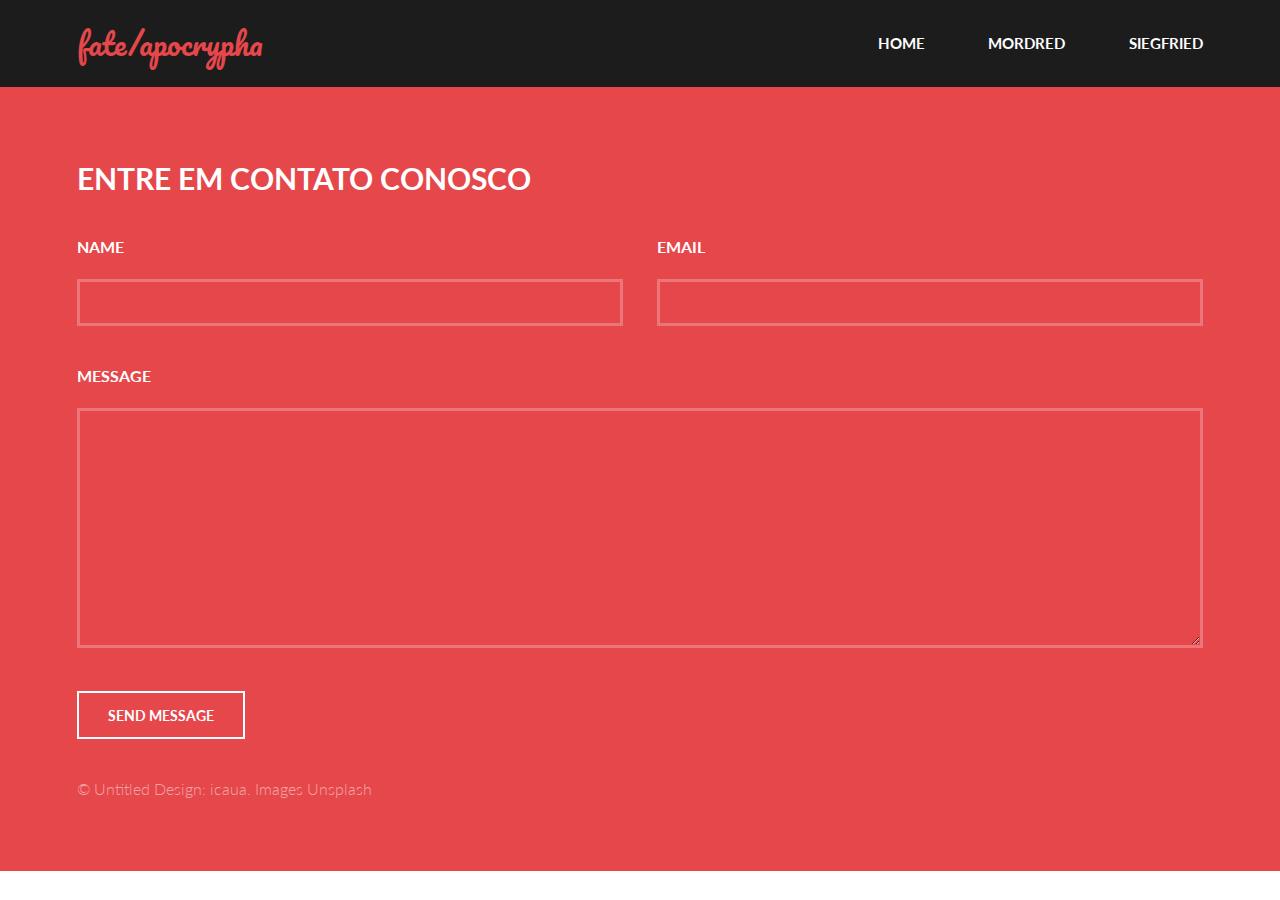
<file: cotato.html>
﻿<!DOCTYPE HTML>
<!--
	Introspect by TEMPLATED
	templated.co @templatedco
	Released for free under the Creative Commons Attribution 3.0 license (templated.co/license)
-->
<html>
	<head><link rel="icon" type="imagem/png" href="saber_of_red_armour2_XOu_icon.ico" />
		<title>contato</title>
		<meta charset="utf-8" />
		<meta name="viewport" content="width=device-width, initial-scale=1, user-scalable=no" />
		<link rel="stylesheet" href="assets/css/main.css" />
	</head>
	<body>

		<!-- Header -->
			<header id="header">
				<div class="inner">
					<a href="index.html" class="logo">fate/apocrypha</a>
					<nav id="nav">
						<a href="index.html">Home</a>
						<a href="generic.html">mordred</a>
						<a href="novo.html">siegfried</a>
                                              
					</nav>
				</div>
			</header>
			<a href="#menu" class="navPanelToggle"><span class="fa fa-bars"></span></a>

		<!-- Footer -->
			<section id="footer">
				<div class="inner">
					<header>
						<h2>entre em contato conosco</h2>
					</header>
					<form method="post" action="#">
						<div class="field half first">
							<label for="name">Name</label>
							<input type="text" name="name" id="name" />
						</div>
						<div class="field half">
							<label for="email">Email</label>
							<input type="text" name="email" id="email" />
						</div>
						<div class="field">
							<label for="message">Message</label>
							<textarea name="message" id="message" rows="6"></textarea>
						</div>
						<ul class="actions">
							<li><input type="submit" value="Send Message" class="alt" /></li>
						</ul>
					</form>
					<div class="copyright">
						&copy; Untitled Design: <a href="index.html">icaua</a>. Images <a href="https://unsplash.com/">Unsplash</a>
					</div>
				</div>
			</section>

		<!-- Scripts -->
			<script src="assets/js/jquery.min.js"></script>
			<script src="assets/js/skel.min.js"></script>
			<script src="assets/js/util.js"></script>
			<script src="assets/js/main.js"></script>

	</body>
</html>
</file>
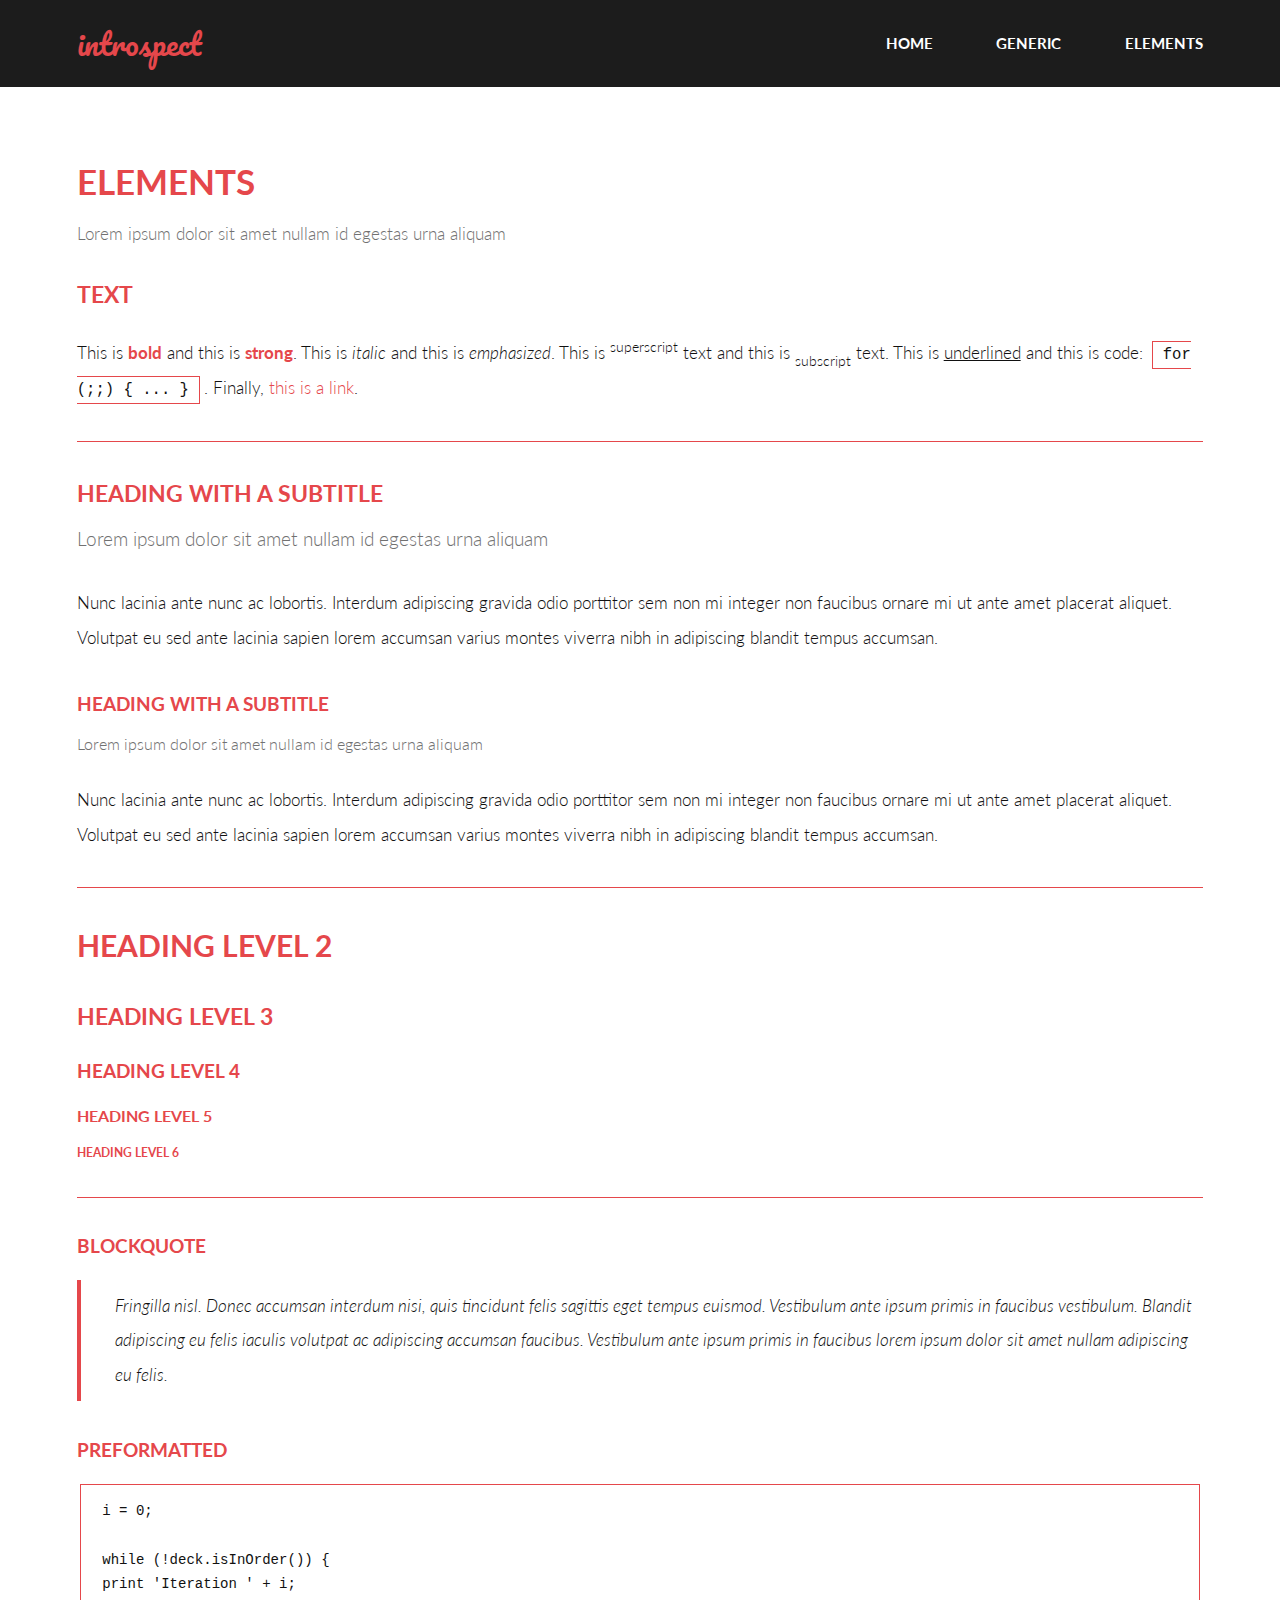
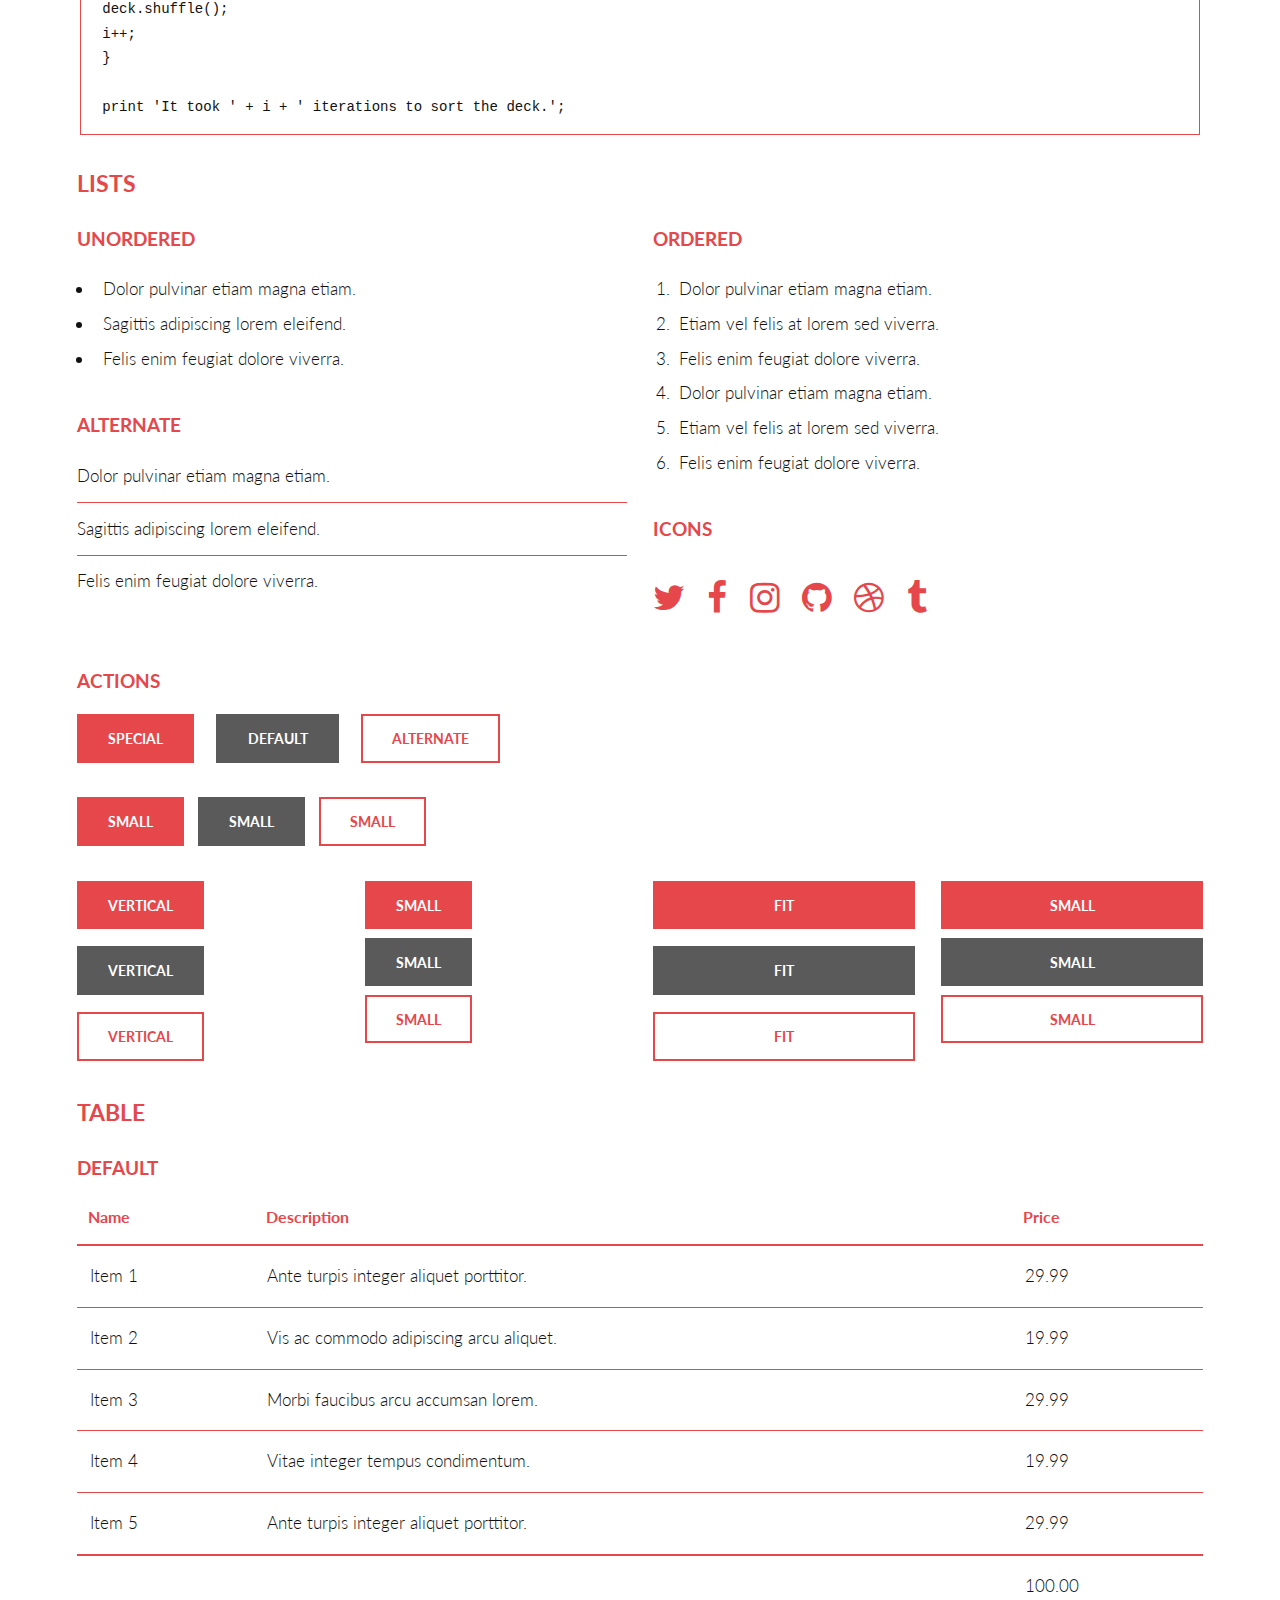
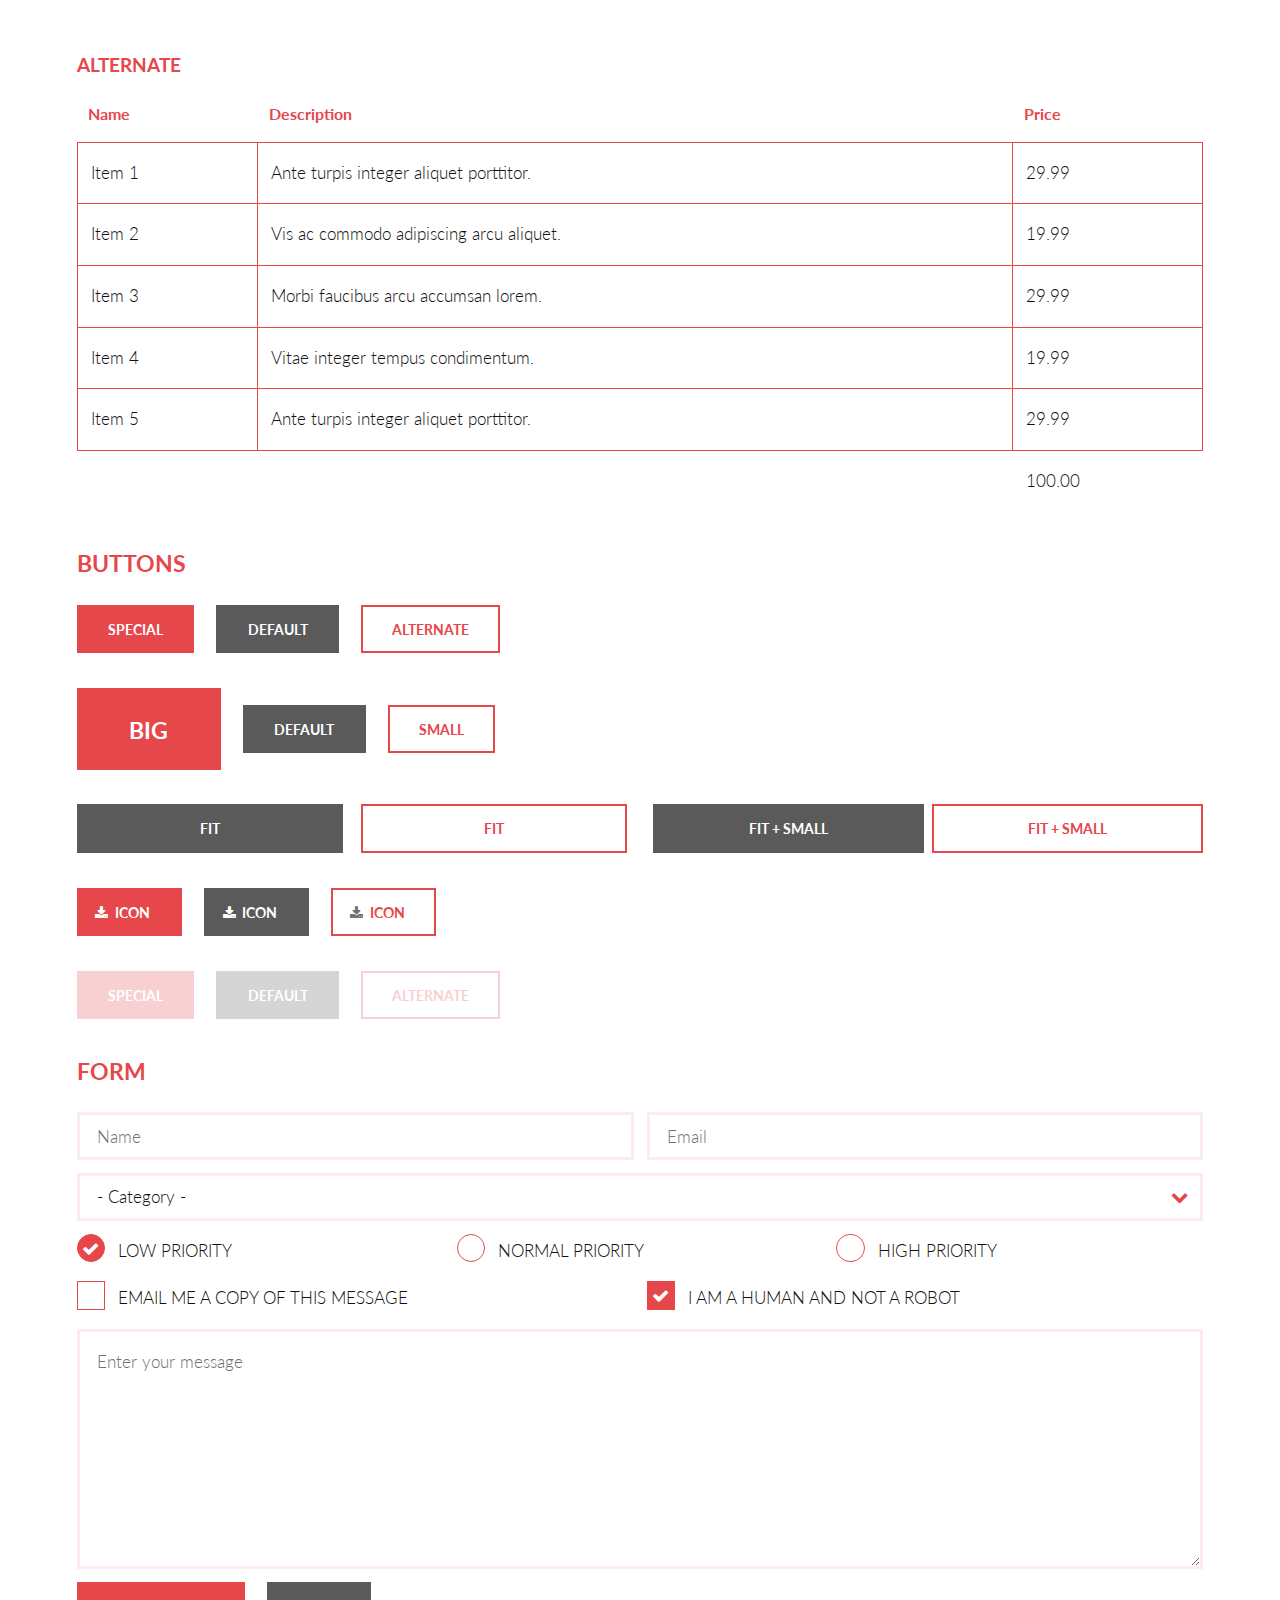
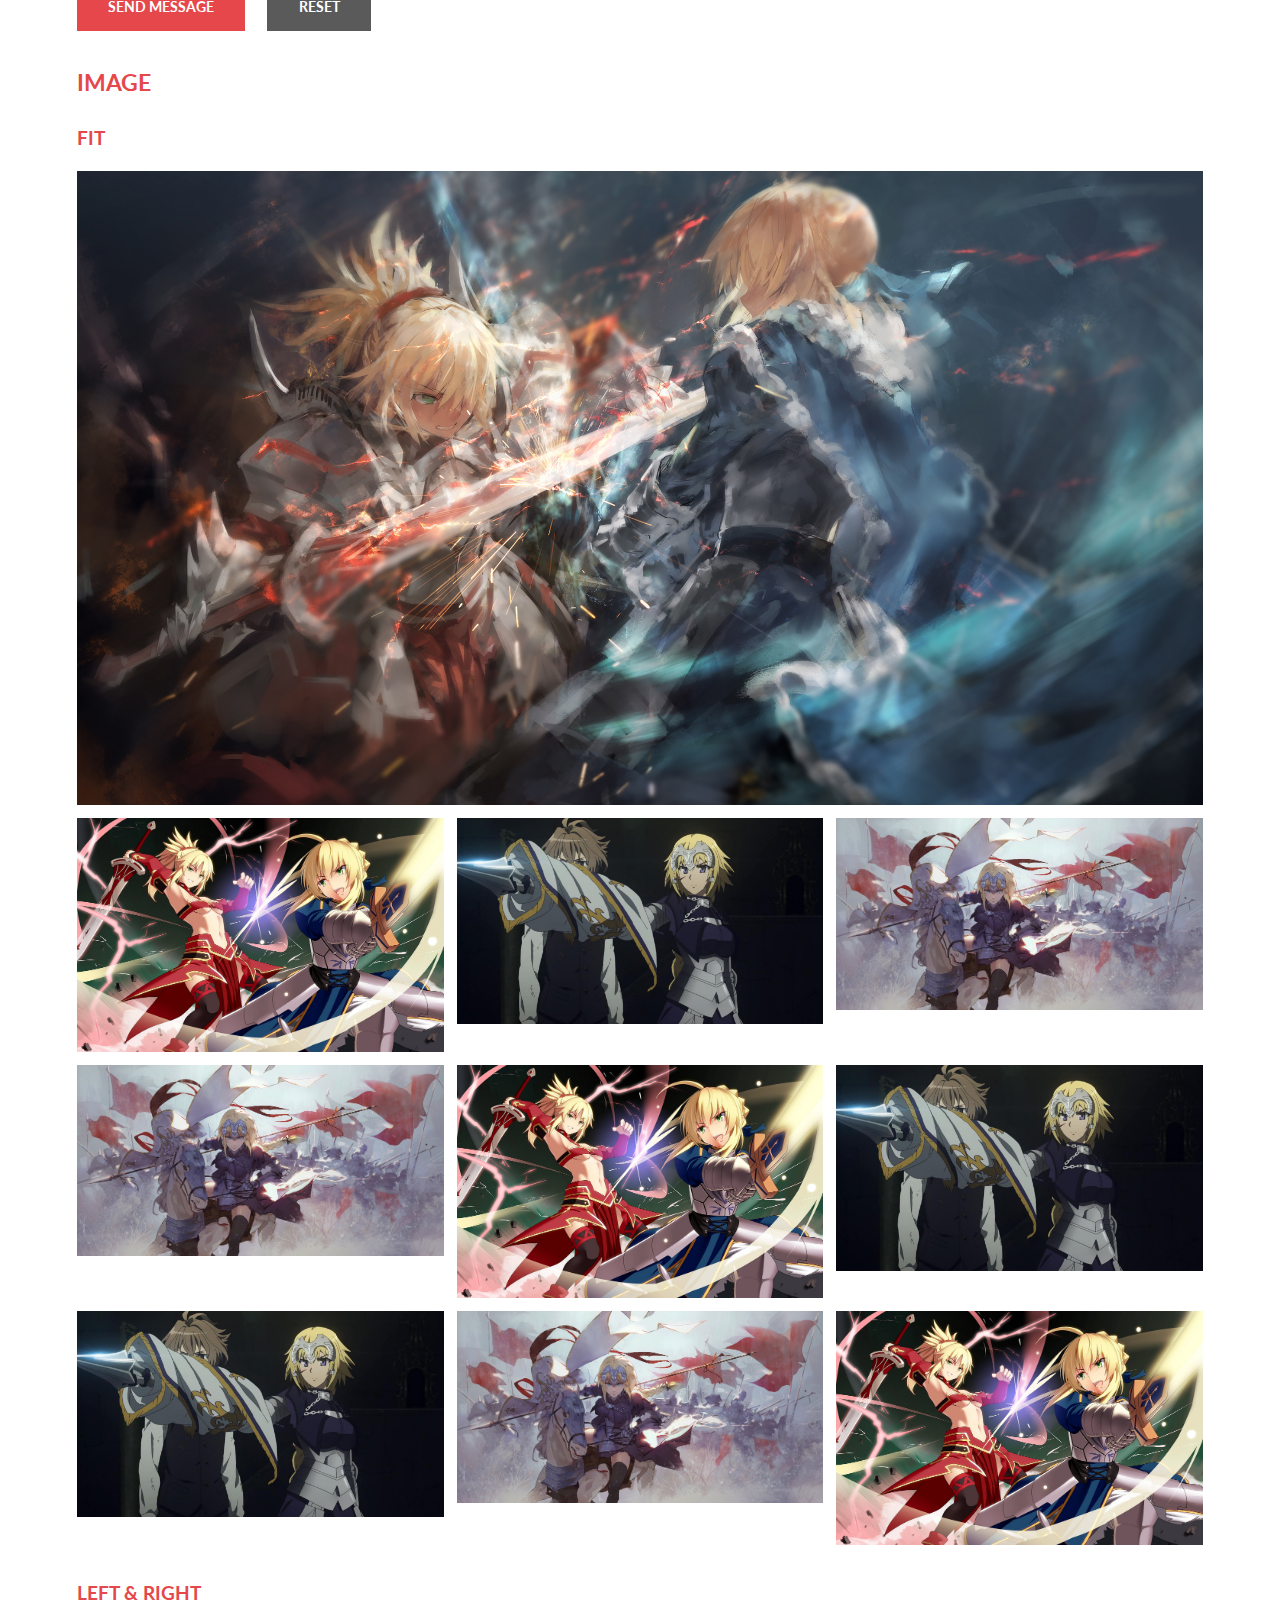
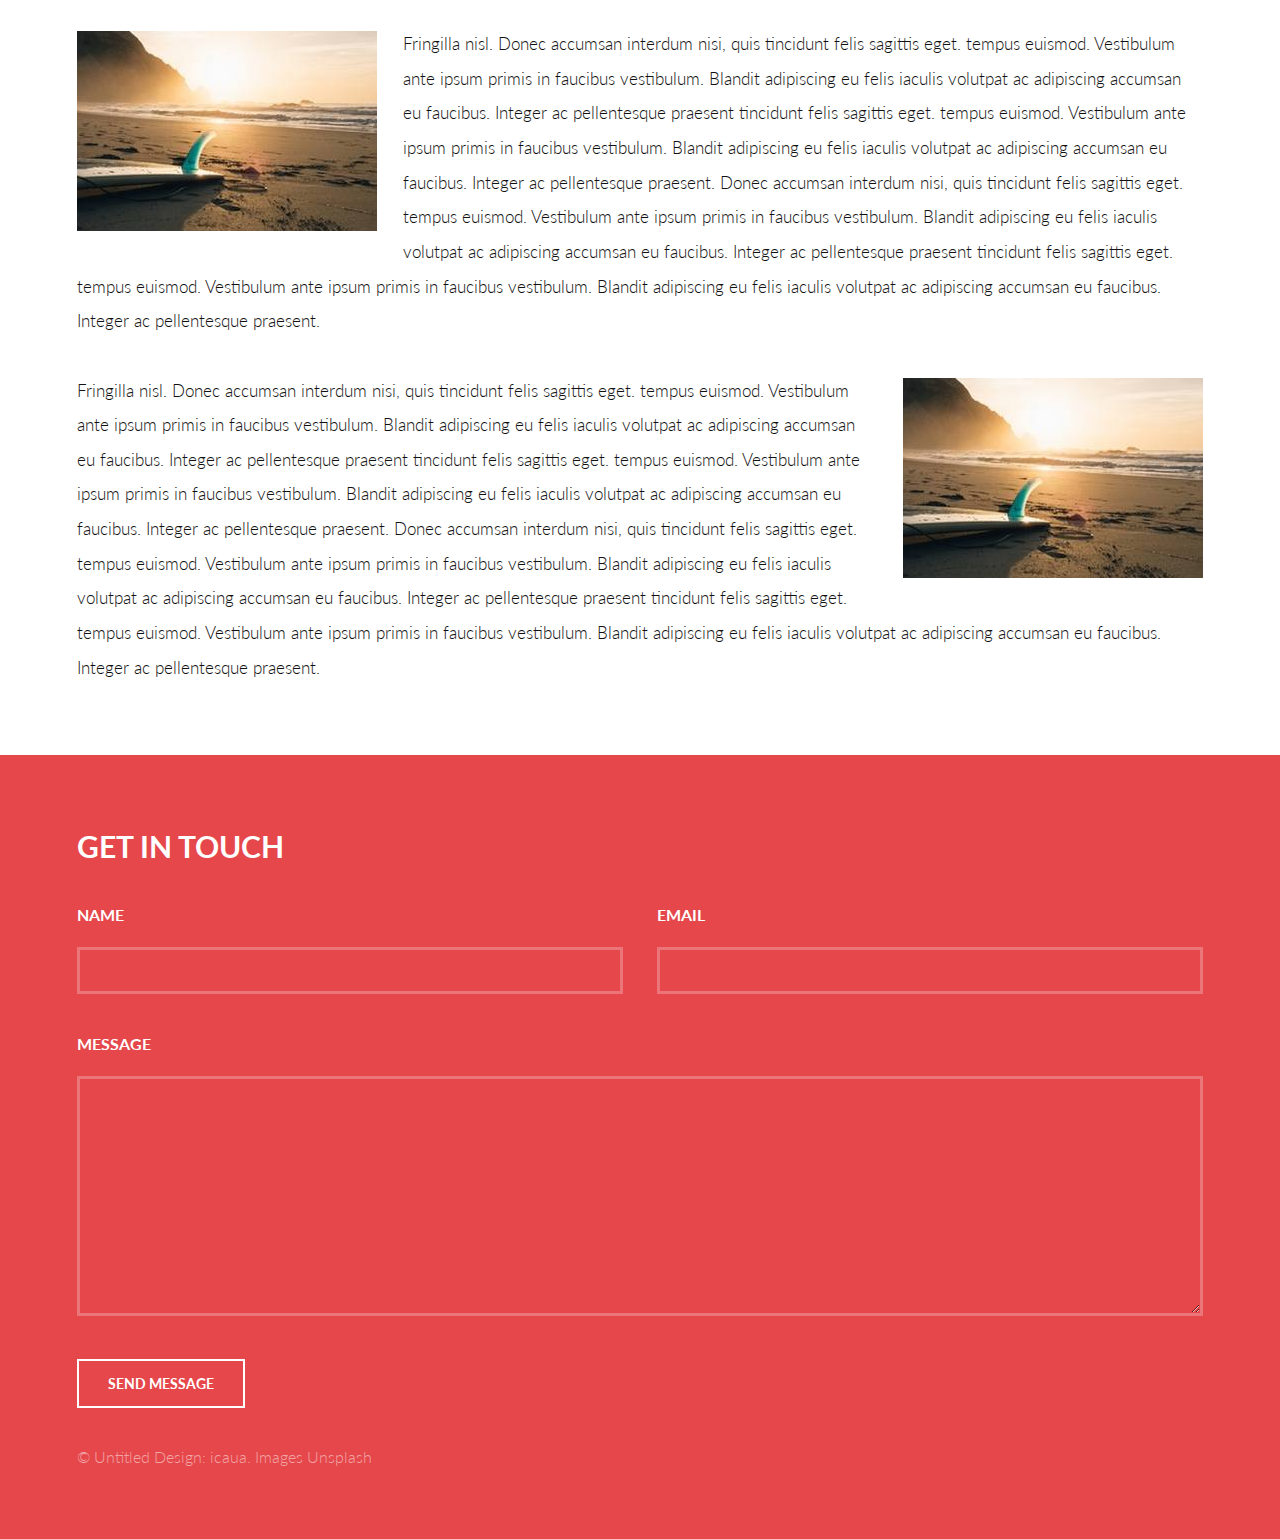
<file: elements.html>
<!DOCTYPE HTML>
<!--
	Introspect by TEMPLATED
	templated.co @templatedco
	Released for free under the Creative Commons Attribution 3.0 license (templated.co/license)
-->
<html>
	<head>
		<title>Elements - Introspect by TEMPLATED</title>
		<meta charset="utf-8" />
		<meta name="viewport" content="width=device-width, initial-scale=1, user-scalable=no" />
		<link rel="stylesheet" href="assets/css/main.css" />
	</head>
	<body>

		<!-- Header -->
			<header id="header">
				<div class="inner">
					<a href="index.html" class="logo">introspect</a>
					<nav id="nav">
						<a href="index.html">Home</a>
						<a href="generic.html">Generic</a>
						<a href="elements.html">Elements</a>
					</nav>
				</div>
			</header>
			<a href="#menu" class="navPanelToggle"><span class="fa fa-bars"></span></a>

		<!-- Main -->
			<section id="main">
				<div class="inner">
					<header class="major special">
						<h1>Elements</h1>
						<p>Lorem ipsum dolor sit amet nullam id egestas urna aliquam</p>
					</header>

					<!-- Text -->
						<section>
							<h3>Text</h3>
							<p>This is <b>bold</b> and this is <strong>strong</strong>. This is <i>italic</i> and this is <em>emphasized</em>.
							This is <sup>superscript</sup> text and this is <sub>subscript</sub> text.
							This is <u>underlined</u> and this is code: <code>for (;;) { ... }</code>. Finally, <a href="#">this is a link</a>.</p>

							<hr />

							<header>
								<h3>Heading with a Subtitle</h3>
								<p>Lorem ipsum dolor sit amet nullam id egestas urna aliquam</p>
							</header>
							<p>Nunc lacinia ante nunc ac lobortis. Interdum adipiscing gravida odio porttitor sem non mi integer non faucibus ornare mi ut ante amet placerat aliquet. Volutpat eu sed ante lacinia sapien lorem accumsan varius montes viverra nibh in adipiscing blandit tempus accumsan.</p>
							<header>
								<h4>Heading with a Subtitle</h4>
								<p>Lorem ipsum dolor sit amet nullam id egestas urna aliquam</p>
							</header>
							<p>Nunc lacinia ante nunc ac lobortis. Interdum adipiscing gravida odio porttitor sem non mi integer non faucibus ornare mi ut ante amet placerat aliquet. Volutpat eu sed ante lacinia sapien lorem accumsan varius montes viverra nibh in adipiscing blandit tempus accumsan.</p>

							<hr />

							<h2>Heading Level 2</h2>
							<h3>Heading Level 3</h3>
							<h4>Heading Level 4</h4>
							<h5>Heading Level 5</h5>
							<h6>Heading Level 6</h6>

							<hr />

							<h4>Blockquote</h4>
							<blockquote>Fringilla nisl. Donec accumsan interdum nisi, quis tincidunt felis sagittis eget tempus euismod. Vestibulum ante ipsum primis in faucibus vestibulum. Blandit adipiscing eu felis iaculis volutpat ac adipiscing accumsan faucibus. Vestibulum ante ipsum primis in faucibus lorem ipsum dolor sit amet nullam adipiscing eu felis.</blockquote>

							<h4>Preformatted</h4>
							<pre><code>i = 0;

while (!deck.isInOrder()) {
print 'Iteration ' + i;
deck.shuffle();
i++;
}

print 'It took ' + i + ' iterations to sort the deck.';</code></pre>
						</section>

					<!-- Lists -->
						<section>
							<h3>Lists</h3>
							<div class="row">
								<div class="6u 12u$(xsmall)">

									<h4>Unordered</h4>
									<ul>
										<li>Dolor pulvinar etiam magna etiam.</li>
										<li>Sagittis adipiscing lorem eleifend.</li>
										<li>Felis enim feugiat dolore viverra.</li>
									</ul>

									<h4>Alternate</h4>
									<ul class="alt">
										<li>Dolor pulvinar etiam magna etiam.</li>
										<li>Sagittis adipiscing lorem eleifend.</li>
										<li>Felis enim feugiat dolore viverra.</li>
									</ul>

								</div>
								<div class="6u$ 12u$(xsmall)">

									<h4>Ordered</h4>
									<ol>
										<li>Dolor pulvinar etiam magna etiam.</li>
										<li>Etiam vel felis at lorem sed viverra.</li>
										<li>Felis enim feugiat dolore viverra.</li>
										<li>Dolor pulvinar etiam magna etiam.</li>
										<li>Etiam vel felis at lorem sed viverra.</li>
										<li>Felis enim feugiat dolore viverra.</li>
									</ol>

									<h4>Icons</h4>
									<ul class="icons">
										<li><a href="#" class="icon fa-twitter"><span class="label">Twitter</span></a></li>
										<li><a href="#" class="icon fa-facebook"><span class="label">Facebook</span></a></li>
										<li><a href="#" class="icon fa-instagram"><span class="label">Instagram</span></a></li>
										<li><a href="#" class="icon fa-github"><span class="label">Github</span></a></li>
										<li><a href="#" class="icon fa-dribbble"><span class="label">Dribbble</span></a></li>
										<li><a href="#" class="icon fa-tumblr"><span class="label">Tumblr</span></a></li>
									</ul>

								</div>
							</div>

							<h4>Actions</h4>
							<ul class="actions">
								<li><a href="#" class="button special">Special</a></li>
								<li><a href="#" class="button">Default</a></li>
								<li><a href="#" class="button alt">Alternate</a></li>
							</ul>
							<ul class="actions small">
								<li><a href="#" class="button special small">Small</a></li>
								<li><a href="#" class="button small">Small</a></li>
								<li><a href="#" class="button alt small">Small</a></li>
							</ul>
							<div class="row">
								<div class="3u 6u(small) 12u$(xsmall)">
									<ul class="actions vertical">
										<li><a href="#" class="button special">Vertical</a></li>
										<li><a href="#" class="button">Vertical</a></li>
										<li><a href="#" class="button alt">Vertical</a></li>
									</ul>
								</div>
								<div class="3u 6u$(small) 12u$(xsmall)">
									<ul class="actions vertical small">
										<li><a href="#" class="button special small">Small</a></li>
										<li><a href="#" class="button small">Small</a></li>
										<li><a href="#" class="button alt small">Small</a></li>
									</ul>
								</div>
								<div class="3u 6u(small) 12u$(xsmall)">
									<ul class="actions vertical">
										<li><a href="#" class="button special fit">Fit</a></li>
										<li><a href="#" class="button fit">Fit</a></li>
										<li><a href="#" class="button alt fit">Fit</a></li>
									</ul>
								</div>
								<div class="3u$ 6u$(small) 12u$(xsmall)">
									<ul class="actions vertical small">
										<li><a href="#" class="button special small fit">Small</a></li>
										<li><a href="#" class="button small fit">Small</a></li>
										<li><a href="#" class="button alt small fit">Small</a></li>
									</ul>
								</div>
							</div>
						</section>

					<!-- Table -->
						<section>
							<h3>Table</h3>
							<h4>Default</h4>
							<div class="table-wrapper">
								<table>
									<thead>
										<tr>
											<th>Name</th>
											<th>Description</th>
											<th>Price</th>
										</tr>
									</thead>
									<tbody>
										<tr>
											<td>Item 1</td>
											<td>Ante turpis integer aliquet porttitor.</td>
											<td>29.99</td>
										</tr>
										<tr>
											<td>Item 2</td>
											<td>Vis ac commodo adipiscing arcu aliquet.</td>
											<td>19.99</td>
										</tr>
										<tr>
											<td>Item 3</td>
											<td> Morbi faucibus arcu accumsan lorem.</td>
											<td>29.99</td>
										</tr>
										<tr>
											<td>Item 4</td>
											<td>Vitae integer tempus condimentum.</td>
											<td>19.99</td>
										</tr>
										<tr>
											<td>Item 5</td>
											<td>Ante turpis integer aliquet porttitor.</td>
											<td>29.99</td>
										</tr>
									</tbody>
									<tfoot>
										<tr>
											<td colspan="2"></td>
											<td>100.00</td>
										</tr>
									</tfoot>
								</table>
							</div>
							<h4>Alternate</h4>
							<div class="table-wrapper">
								<table class="alt">
									<thead>
										<tr>
											<th>Name</th>
											<th>Description</th>
											<th>Price</th>
										</tr>
									</thead>
									<tbody>
										<tr>
											<td>Item 1</td>
											<td>Ante turpis integer aliquet porttitor.</td>
											<td>29.99</td>
										</tr>
										<tr>
											<td>Item 2</td>
											<td>Vis ac commodo adipiscing arcu aliquet.</td>
											<td>19.99</td>
										</tr>
										<tr>
											<td>Item 3</td>
											<td> Morbi faucibus arcu accumsan lorem.</td>
											<td>29.99</td>
										</tr>
										<tr>
											<td>Item 4</td>
											<td>Vitae integer tempus condimentum.</td>
											<td>19.99</td>
										</tr>
										<tr>
											<td>Item 5</td>
											<td>Ante turpis integer aliquet porttitor.</td>
											<td>29.99</td>
										</tr>
									</tbody>
									<tfoot>
										<tr>
											<td colspan="2"></td>
											<td>100.00</td>
										</tr>
									</tfoot>
								</table>
							</div>
						</section>

					<!-- Buttons -->
						<section>
							<h3>Buttons</h3>
							<ul class="actions">
								<li><a href="#" class="button special">Special</a></li>
								<li><a href="#" class="button">Default</a></li>
								<li><a href="#" class="button alt">Alternate</a></li>
							</ul>
							<ul class="actions">
								<li><a href="#" class="button special big">Big</a></li>
								<li><a href="#" class="button">Default</a></li>
								<li><a href="#" class="button alt small">Small</a></li>
							</ul>
							<div class="row">
								<div class="6u 12u$(xsmall)">
									<ul class="actions fit">
										<li><a href="#" class="button fit">Fit</a></li>
										<li><a href="#" class="button alt fit">Fit</a></li>
									</ul>
								</div>
								<div class="6u$ 12u$(xsmall)">
									<ul class="actions fit small">
										<li><a href="#" class="button fit small">Fit + Small</a></li>
										<li><a href="#" class="button alt fit small">Fit + Small</a></li>
									</ul>
								</div>
							</div>
							<ul class="actions">
								<li><a href="#" class="button special icon fa-download">Icon</a></li>
								<li><a href="#" class="button icon fa-download">Icon</a></li>
								<li><a href="#" class="button alt icon fa-download">Icon</a></li>
							</ul>
							<ul class="actions">
								<li><span class="button special disabled">Special</span></li>
								<li><span class="button disabled">Default</span></li>
								<li><span class="button alt disabled">Alternate</span></li>
							</ul>
						</section>

					<!-- Form -->
						<section>
							<h3>Form</h3>
							<form method="post" action="#">
								<div class="row uniform 50%">
									<div class="6u 12u$(xsmall)">
										<input type="text" name="demo-name" id="demo-name" value="" placeholder="Name" />
									</div>
									<div class="6u$ 12u$(xsmall)">
										<input type="email" name="demo-email" id="demo-email" value="" placeholder="Email" />
									</div>
									<div class="12u$">
										<div class="select-wrapper">
											<select name="demo-category" id="demo-category">
												<option value="">- Category -</option>
												<option value="1">Manufacturing</option>
												<option value="1">Shipping</option>
												<option value="1">Administration</option>
												<option value="1">Human Resources</option>
											</select>
										</div>
									</div>
									<div class="4u 12u$(xsmall)">
										<input type="radio" id="priority-low" name="priority" checked>
										<label for="priority-low">Low Priority</label>
									</div>
									<div class="4u 12u$(xsmall)">
										<input type="radio" id="priority-normal" name="priority">
										<label for="priority-normal">Normal Priority</label>
									</div>
									<div class="4u$ 12u$(xsmall)">
										<input type="radio" id="priority-high" name="priority">
										<label for="priority-high">High Priority</label>
									</div>
									<div class="6u 12u$(small)">
										<input type="checkbox" id="copy" name="copy">
										<label for="copy">Email me a copy of this message</label>
									</div>
									<div class="6u$ 12u$(small)">
										<input type="checkbox" id="human" name="human" checked>
										<label for="human">I am a human and not a robot</label>
									</div>
									<div class="12u$">
										<textarea name="demo-message" id="demo-message" placeholder="Enter your message" rows="6"></textarea>
									</div>
									<div class="12u$">
										<ul class="actions">
											<li><input type="submit" value="Send Message" class="special" /></li>
											<li><input type="reset" value="Reset" /></li>
										</ul>
									</div>
								</div>
							</form>
						</section>

					<!-- Image -->
						<section>
							<h3>Image</h3>
							<h4>Fit</h4>
							<div class="box alt">
								<div class="row 50% uniform">
									<div class="12u$"><span class="image fit"><img src="images/pic11.jpg" alt="" /></span></div>
									<div class="4u"><span class="image fit"><img src="images/pic03.jpg" alt="" /></span></div>
									<div class="4u"><span class="image fit"><img src="images/pic04.jpg" alt="" /></span></div>
									<div class="4u$"><span class="image fit"><img src="images/pic05.jpg" alt="" /></span></div>
									<div class="4u"><span class="image fit"><img src="images/pic05.jpg" alt="" /></span></div>
									<div class="4u"><span class="image fit"><img src="images/pic03.jpg" alt="" /></span></div>
									<div class="4u$"><span class="image fit"><img src="images/pic04.jpg" alt="" /></span></div>
									<div class="4u"><span class="image fit"><img src="images/pic04.jpg" alt="" /></span></div>
									<div class="4u"><span class="image fit"><img src="images/pic05.jpg" alt="" /></span></div>
									<div class="4u$"><span class="image fit"><img src="images/pic03.jpg" alt="" /></span></div>
								</div>
							</div>

							<h4>Left &amp; Right</h4>
							<p><span class="image left"><img src="images/pic06.jpg" alt="" /></span>Fringilla nisl. Donec accumsan interdum nisi, quis tincidunt felis sagittis eget. tempus euismod. Vestibulum ante ipsum primis in faucibus vestibulum. Blandit adipiscing eu felis iaculis volutpat ac adipiscing accumsan eu faucibus. Integer ac pellentesque praesent tincidunt felis sagittis eget. tempus euismod. Vestibulum ante ipsum primis in faucibus vestibulum. Blandit adipiscing eu felis iaculis volutpat ac adipiscing accumsan eu faucibus. Integer ac pellentesque praesent. Donec accumsan interdum nisi, quis tincidunt felis sagittis eget. tempus euismod. Vestibulum ante ipsum primis in faucibus vestibulum. Blandit adipiscing eu felis iaculis volutpat ac adipiscing accumsan eu faucibus. Integer ac pellentesque praesent tincidunt felis sagittis eget. tempus euismod. Vestibulum ante ipsum primis in faucibus vestibulum. Blandit adipiscing eu felis iaculis volutpat ac adipiscing accumsan eu faucibus. Integer ac pellentesque praesent.</p>
							<p><span class="image right"><img src="images/pic06.jpg" alt="" /></span>Fringilla nisl. Donec accumsan interdum nisi, quis tincidunt felis sagittis eget. tempus euismod. Vestibulum ante ipsum primis in faucibus vestibulum. Blandit adipiscing eu felis iaculis volutpat ac adipiscing accumsan eu faucibus. Integer ac pellentesque praesent tincidunt felis sagittis eget. tempus euismod. Vestibulum ante ipsum primis in faucibus vestibulum. Blandit adipiscing eu felis iaculis volutpat ac adipiscing accumsan eu faucibus. Integer ac pellentesque praesent. Donec accumsan interdum nisi, quis tincidunt felis sagittis eget. tempus euismod. Vestibulum ante ipsum primis in faucibus vestibulum. Blandit adipiscing eu felis iaculis volutpat ac adipiscing accumsan eu faucibus. Integer ac pellentesque praesent tincidunt felis sagittis eget. tempus euismod. Vestibulum ante ipsum primis in faucibus vestibulum. Blandit adipiscing eu felis iaculis volutpat ac adipiscing accumsan eu faucibus. Integer ac pellentesque praesent.</p>
						</section>

				</div>
			</section>

		<!-- Footer -->
			<section id="footer">
				<div class="inner">
					<header>
						<h2>Get in Touch</h2>
					</header>
					<form method="post" action="#">
						<div class="field half first">
							<label for="name">Name</label>
							<input type="text" name="name" id="name" />
						</div>
						<div class="field half">
							<label for="email">Email</label>
							<input type="text" name="email" id="email" />
						</div>
						<div class="field">
							<label for="message">Message</label>
							<textarea name="message" id="message" rows="6"></textarea>
						</div>
						<ul class="actions">
							<li><input type="submit" value="Send Message" class="alt" /></li>
						</ul>
					</form>
					<div class="copyright">
						&copy; Untitled Design: <a href="index.html">icaua</a>. Images <a href="https://unsplash.com/">Unsplash</a>
					</div>
				</div>
			</section>

		<!-- Scripts -->
			<script src="assets/js/jquery.min.js"></script>
			<script src="assets/js/skel.min.js"></script>
			<script src="assets/js/util.js"></script>
			<script src="assets/js/main.js"></script>

	</body>
</html>
</file>
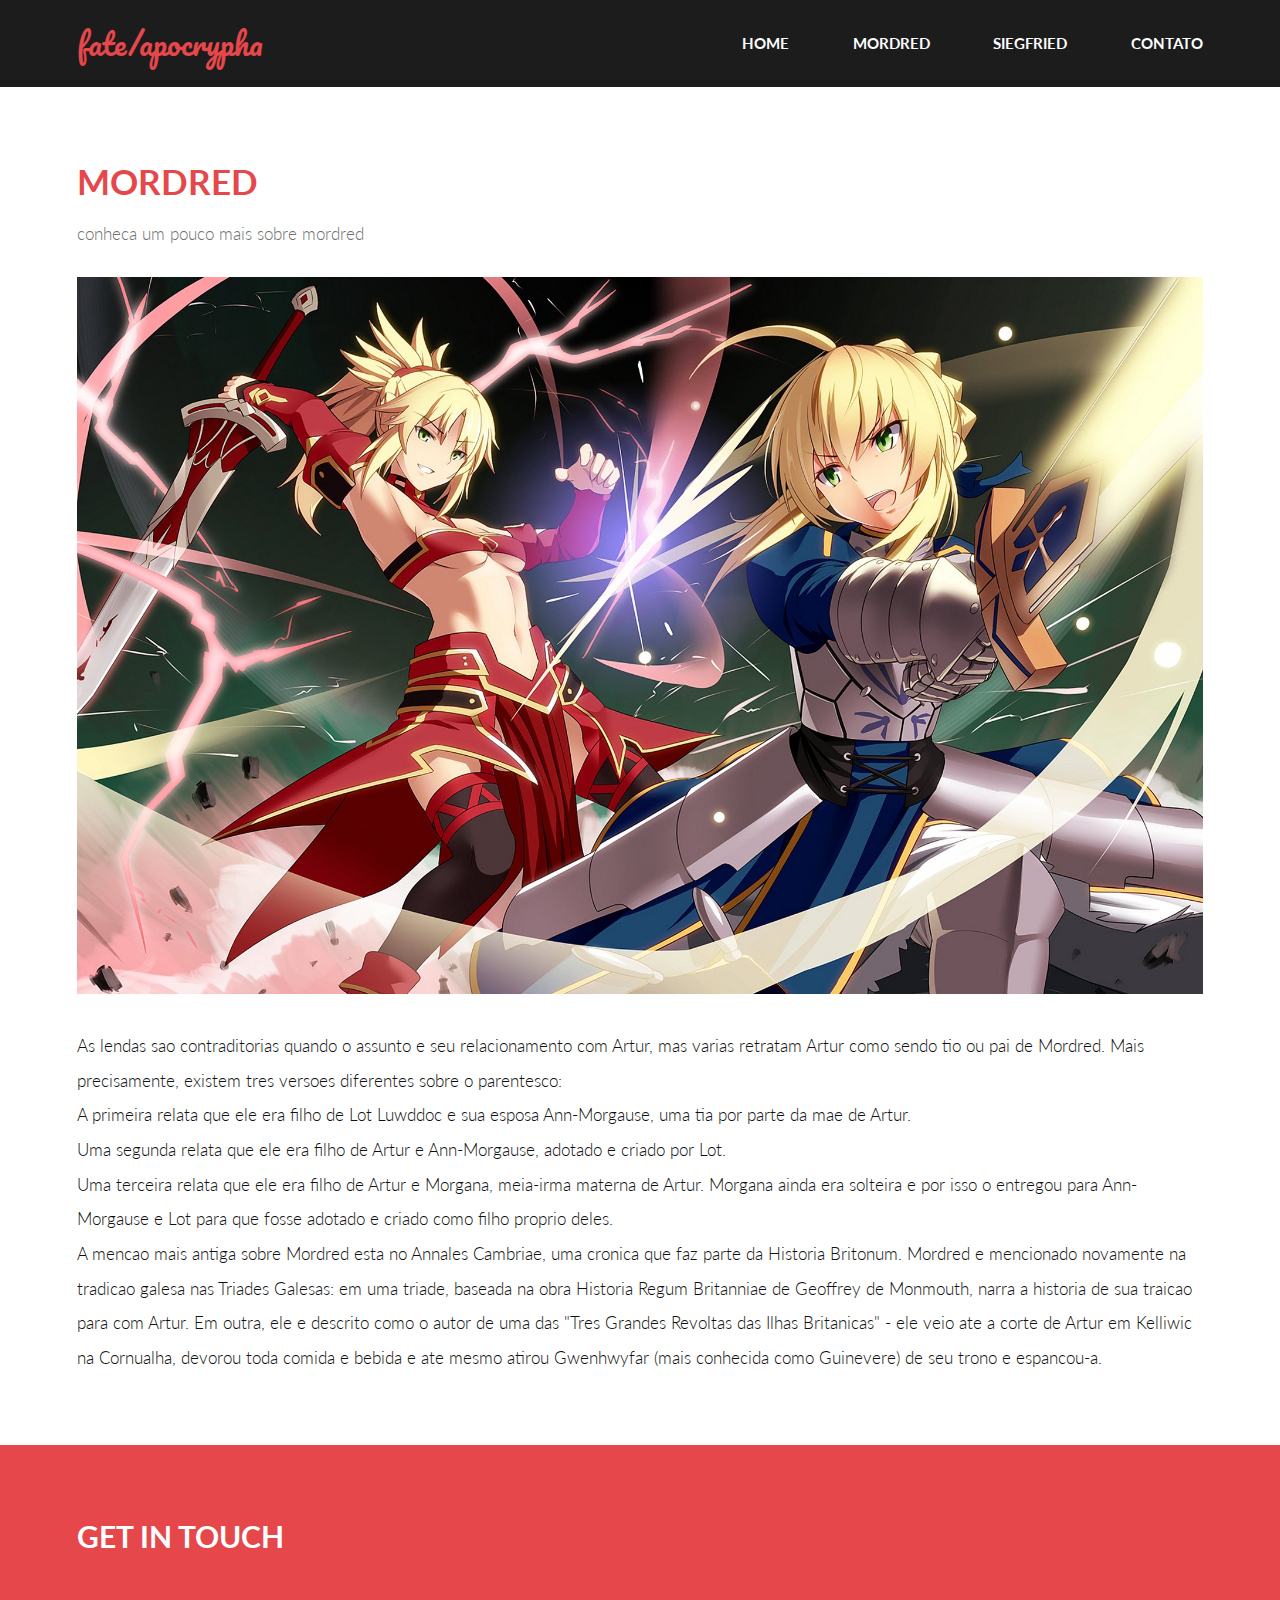
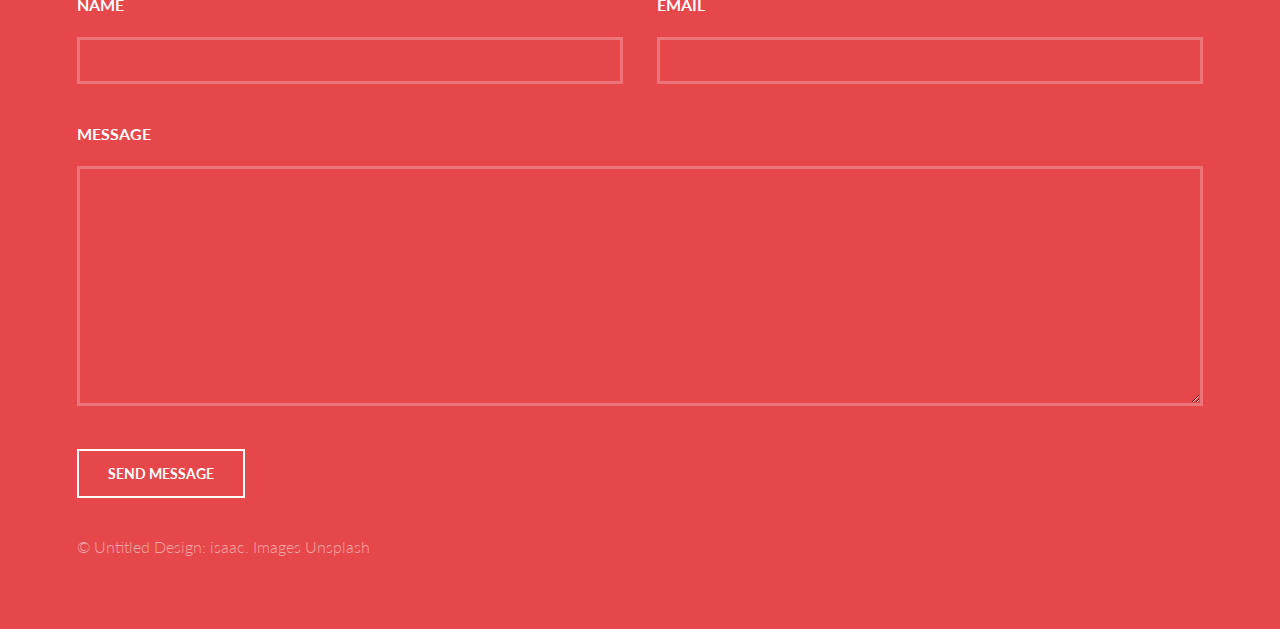
<file: generic.html>
<!DOCTYPE HTML>

<html>
	<head>
<link rel="icon" type="imagem/png" href="saber_of_red_armour2_XOu_icon.ico" />		<title>mordred </title>
		<meta charset="utf-8" />
		<meta name="viewport" content="width=device-width, initial-scale=1, user-scalable=no" />
		<link rel="stylesheet" href="assets/css/main.css" />
	</head>
	<body>

		<!-- Header -->
			<header id="header">
				<div class="inner">
					<a href="index.html" class="logo">fate/apocrypha</a>
					<nav id="nav">
						<a href="index.html">Home</a>
						<a href="generic.html">mordred</a>
		<a href="novo.html">siegfried</a>	<a href="cotato.html">contato</a>			
					</nav>
				</div>
			</header>
			<a href="#menu" class="navPanelToggle"><span class="fa fa-bars"></span></a>

		<!-- Main -->
			<section id="main" >
				<div class="inner">
					<header class="major special">
						<h1>mordred</h1>
						<p>conheca um pouco mais sobre mordred</p>
					</header>
					<a href="#" class="image fit"><img src="images/pic03.jpg" alt="" /></a>
					
<p>As lendas sao contraditorias quando o assunto e seu relacionamento com Artur, mas varias retratam Artur como sendo tio ou pai de Mordred. Mais precisamente, existem tres versoes diferentes sobre o parentesco:

<br>A primeira relata que ele era filho de Lot Luwddoc e sua esposa Ann-Morgause, uma tia por parte da mae de Artur.
<br>Uma segunda relata que ele era filho de Artur e Ann-Morgause, adotado e criado por Lot.
<br>Uma terceira relata que ele era filho de Artur e Morgana, meia-irma materna de Artur. Morgana ainda era solteira e por isso o entregou para Ann-Morgause e Lot para que fosse adotado e criado como filho proprio deles.
<br>A mencao mais antiga sobre Mordred esta no Annales Cambriae, uma cronica que faz parte da Historia Britonum. Mordred e mencionado novamente na tradicao galesa nas Triades Galesas: em uma triade, baseada na obra Historia Regum Britanniae de Geoffrey de Monmouth, narra a historia de sua traicao para com Artur. Em outra, ele e descrito como o autor de uma das "Tres Grandes Revoltas das Ilhas Britanicas" - ele veio ate a corte de Artur em Kelliwic na Cornualha, devorou toda comida e bebida e ate mesmo atirou Gwenhwyfar (mais conhecida como Guinevere) de seu trono e espancou-a.</p>
				</div>
			</section>

		<!-- Footer -->
			<section id="footer">
				<div class="inner">
					<header>
						<h2>Get in Touch</h2>
					</header>
					<form method="post" action="#">
						<div class="field half first">
							<label for="name">Name</label>
							<input type="text" name="name" id="name" />
						</div>
						<div class="field half">
							<label for="email">Email</label>
							<input type="text" name="email" id="email" />
						</div>
						<div class="field">
							<label for="message">Message</label>
							<textarea name="message" id="message" rows="6"></textarea>
						</div>
						<ul class="actions">
							<li><input type="submit" value="Send Message" class="alt" /></li>
						</ul>
					</form>
					<div class="copyright">
						&copy; Untitled Design: <a href="index.html">isaac</a>. Images <a href="https://unsplash.com/">Unsplash</a>
					</div>
				</div>
			</section>

		<!-- Scripts -->
			<script src="assets/js/jquery.min.js"></script>
			<script src="assets/js/skel.min.js"></script>
			<script src="assets/js/util.js"></script>
			<script src="assets/js/main.js"></script>

	</body>
</html>
</file>
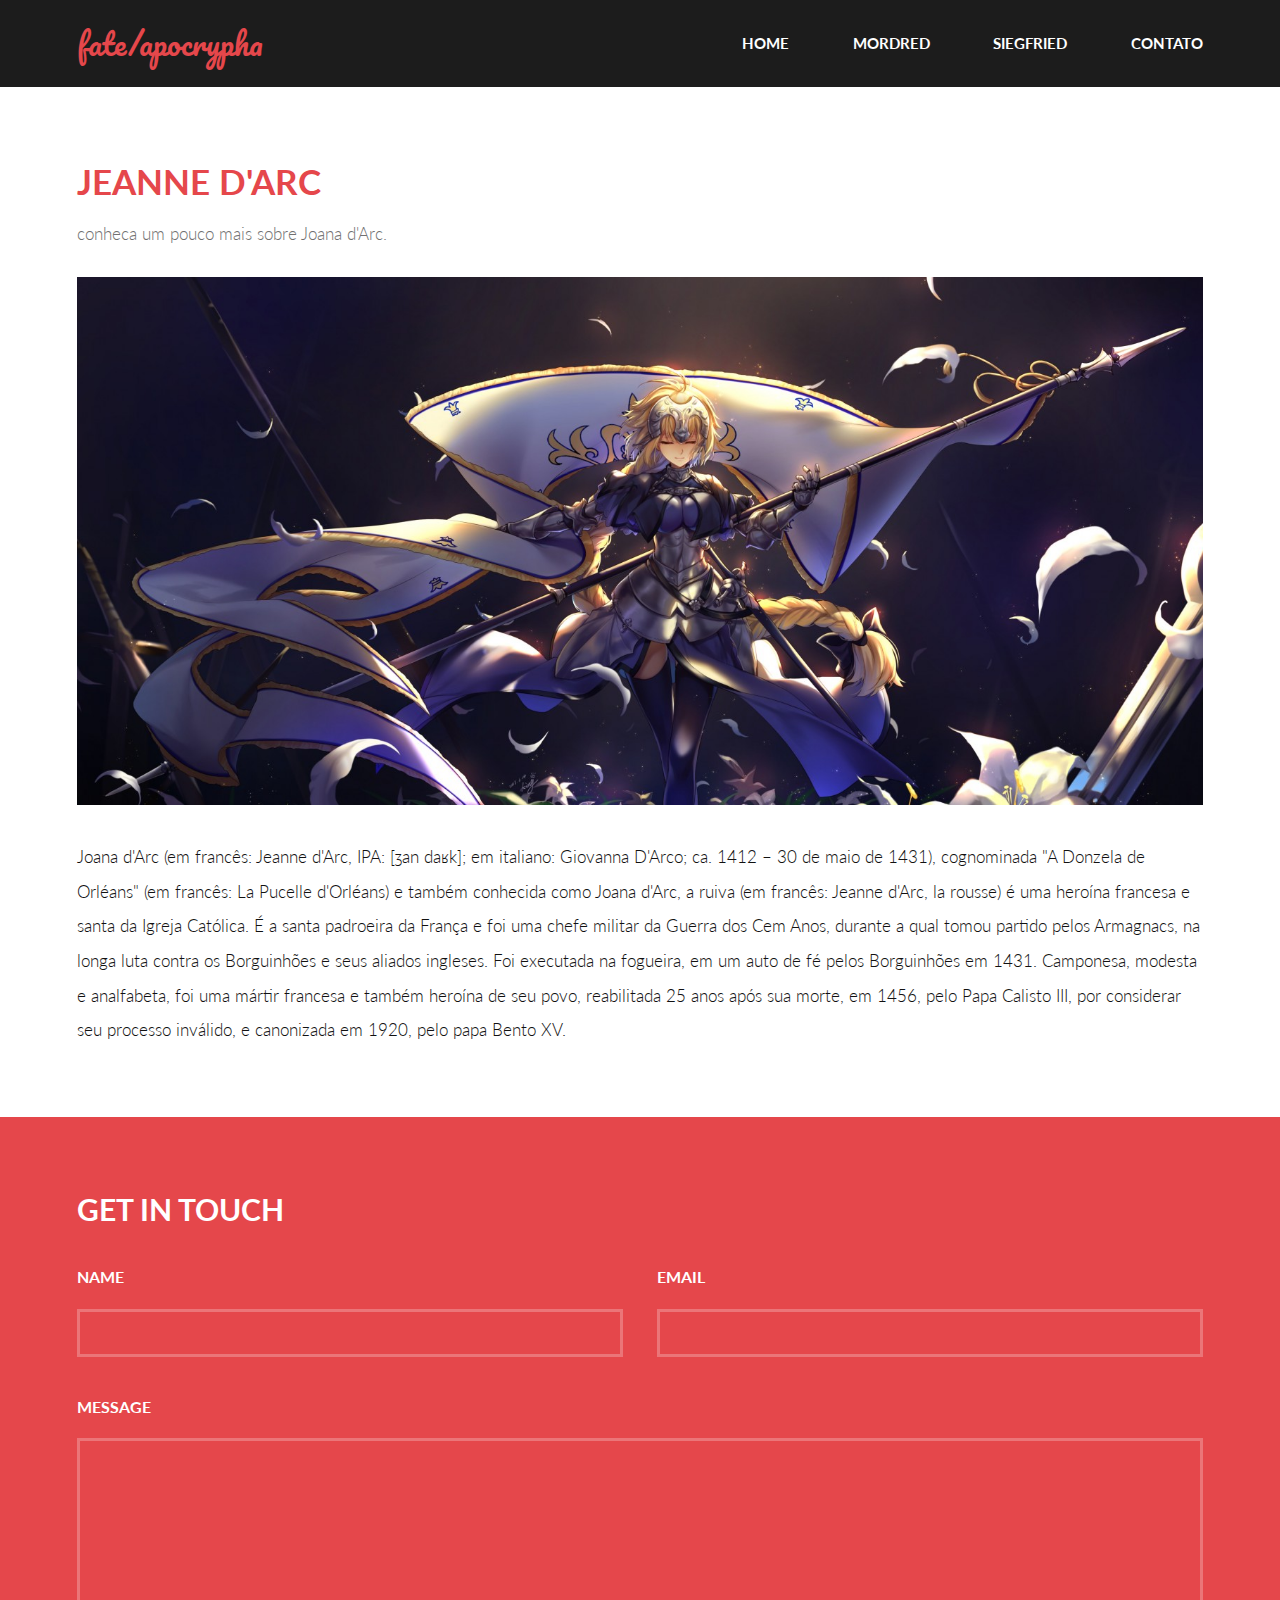
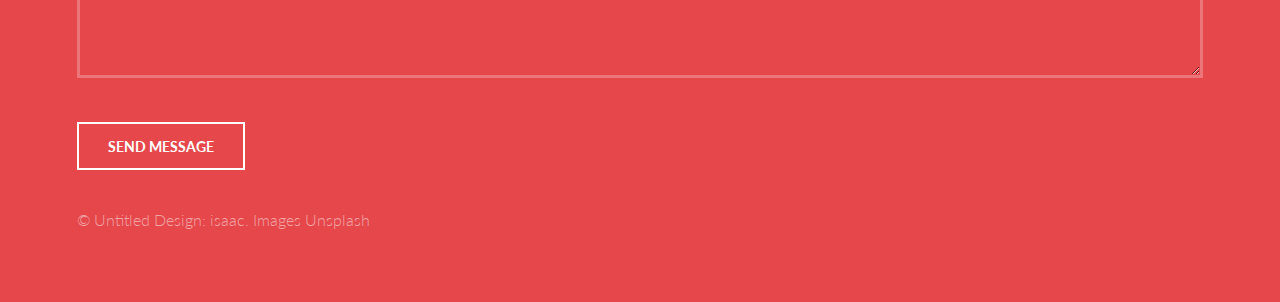
<file: joana.html>
﻿<!DOCTYPE HTML>
<!--
	Introspect by TEMPLATED
	templated.co @templatedco
	Released for free under the Creative Commons Attribution 3.0 license (templated.co/license)
-->
<html>

<head>
    <content-type:text/html;charset=utf-8>
        <link rel="icon" type="imagem/png" href="2.ico" />
        <title>Jeanne d'Arc</title>
        <meta charset="utf-8" />
        <meta name="viewport" content="width=device-width, initial-scale=1, user-scalable=no" />
        <link rel="stylesheet" href="assets/css/main.css" />
</head>

<body>

    <!-- Header -->
    <header id="header">
        <div class="inner">
            <a href="index.html" class="logo">fate/apocrypha</a>
            <nav id="nav">
                <a href="index.html">Home</a>
                <a href="generic.html">mordred</a>
                <a href="novo.html">siegfried</a> 
<a href="cotato.html">contato</a>
            </nav>
        </div>
    </header>
    <a href="#menu" class="navPanelToggle"><span class="fa fa-bars"></span></a>

    <!-- Main -->
    <section id="main">
        <div class="inner">
            <header class="major special">
                <h1>Jeanne d'Arc</h1>
                <p>conheca um pouco mais sobre Joana d'Arc.</p>
            </header>
            <a href="#" class="image fit"><img src="images/958.jpg" alt="" /></a>

            <p>Joana d'Arc (em francês: Jeanne d'Arc, IPA: [ʒan daʁk]; em italiano: Giovanna D'Arco; ca. 1412  – 30 de maio de 1431), cognominada "A Donzela de Orléans" (em francês: La Pucelle d'Orléans) e também conhecida como Joana d'Arc, a ruiva (em francês: Jeanne d'Arc, la rousse) é uma heroína francesa e santa da Igreja Católica. É a santa padroeira da França e foi uma chefe militar da Guerra dos Cem Anos, durante a qual tomou partido pelos Armagnacs, na longa luta contra os Borguinhões e seus aliados ingleses. Foi executada na fogueira, em um auto de fé pelos Borguinhões em 1431. Camponesa, modesta e analfabeta, foi uma mártir francesa e também heroína de seu povo, reabilitada 25 anos após sua morte, em 1456, pelo Papa Calisto III, por considerar seu processo inválido, e canonizada em 1920, pelo papa Bento XV.</p>
        </div>
    </section>

    <!-- Footer -->
    <section id="footer">
        <div class="inner">
            <header>
                <h2>Get in Touch</h2>
            </header>
            <form method="post" action="#">
                <div class="field half first">
                    <label for="name">Name</label>
                    <input type="text" name="name" id="name" />
                </div>
                <div class="field half">
                    <label for="email">Email</label>
                    <input type="text" name="email" id="email" />
                </div>
                <div class="field">
                    <label for="message">Message</label>
                    <textarea name="message" id="message" rows="6"></textarea>
                </div>
                <ul class="actions">
                    <li>
                        <input type="submit" value="Send Message" class="alt" />
                    </li>
                </ul>
            </form>
            <div class="copyright">
                &copy; Untitled Design: <a href="index.html">isaac</a>. Images <a href="https://unsplash.com/">Unsplash</a>
            </div>
        </div>
    </section>

    <!-- Scripts -->
    <script src="assets/js/jquery.min.js"></script>
    <script src="assets/js/skel.min.js"></script>
    <script src="assets/js/util.js"></script>
    <script src="assets/js/main.js"></script>

</body>

</html>
</file>
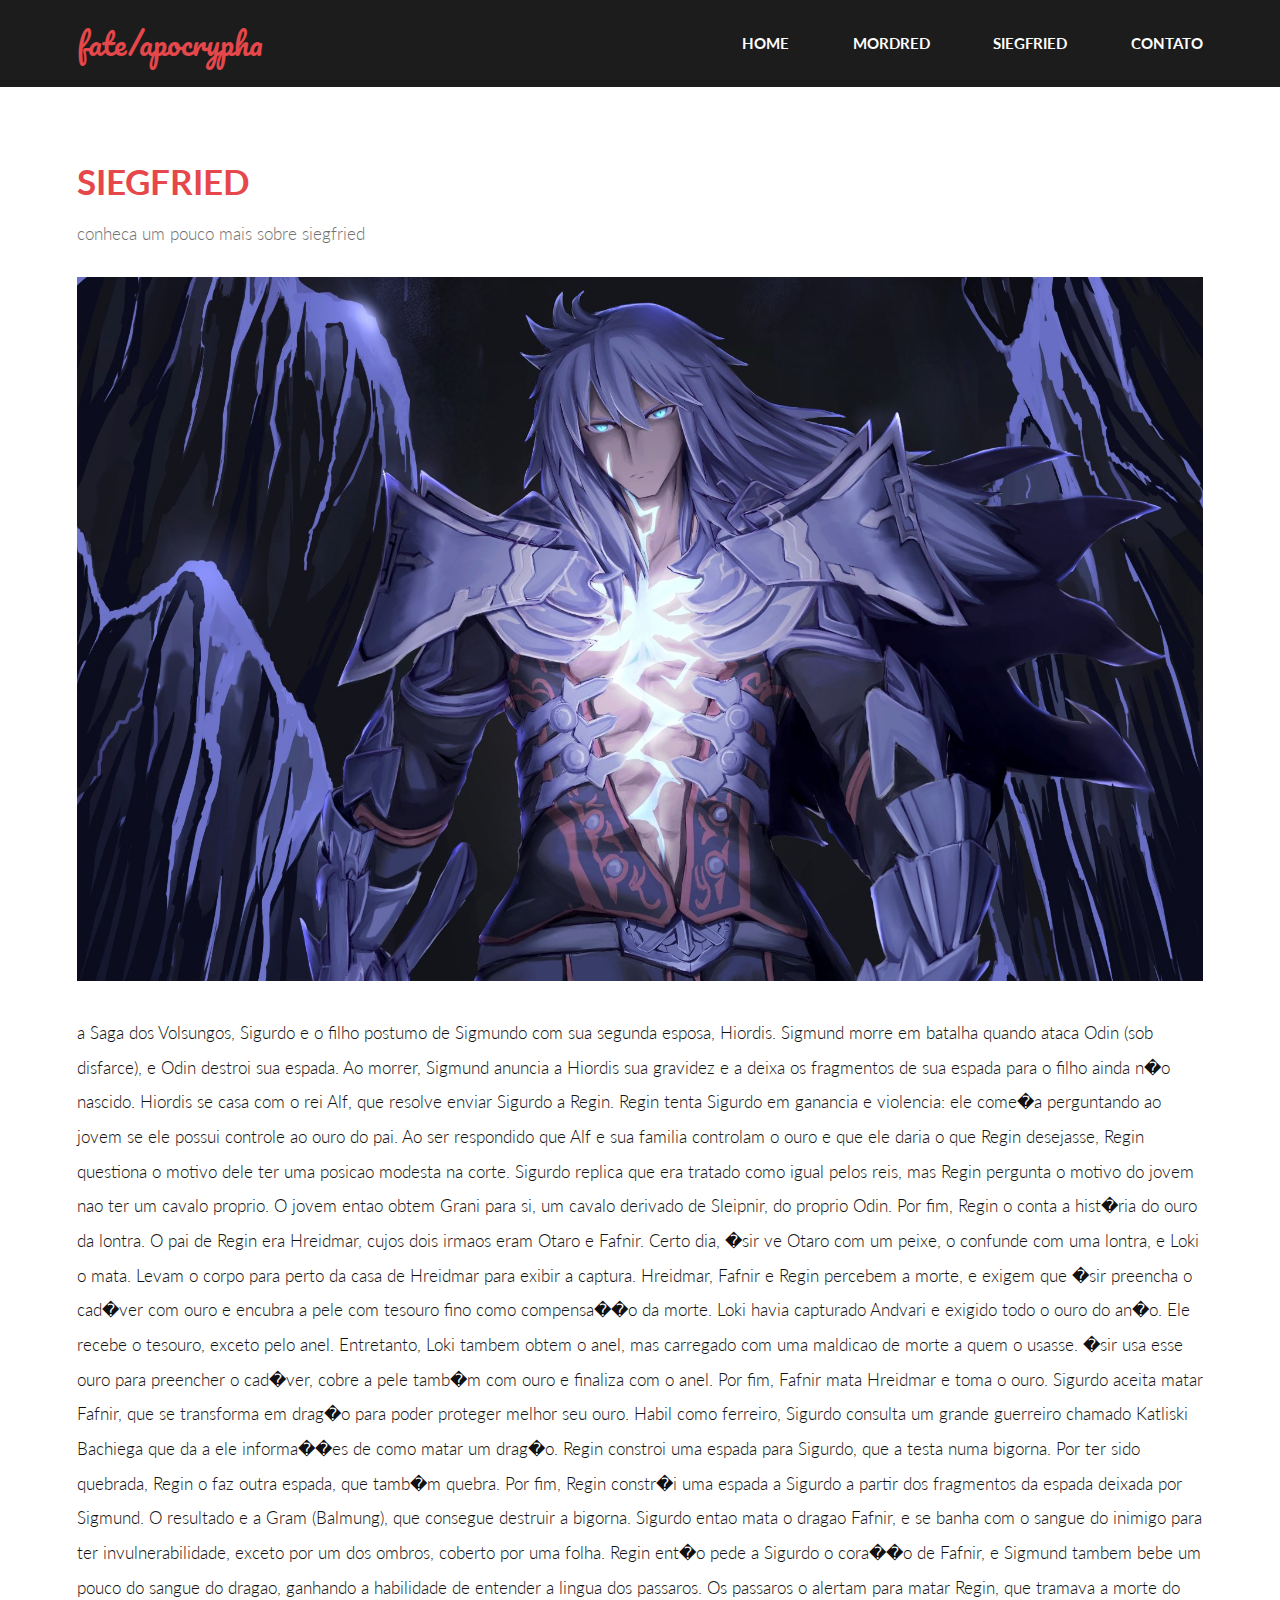
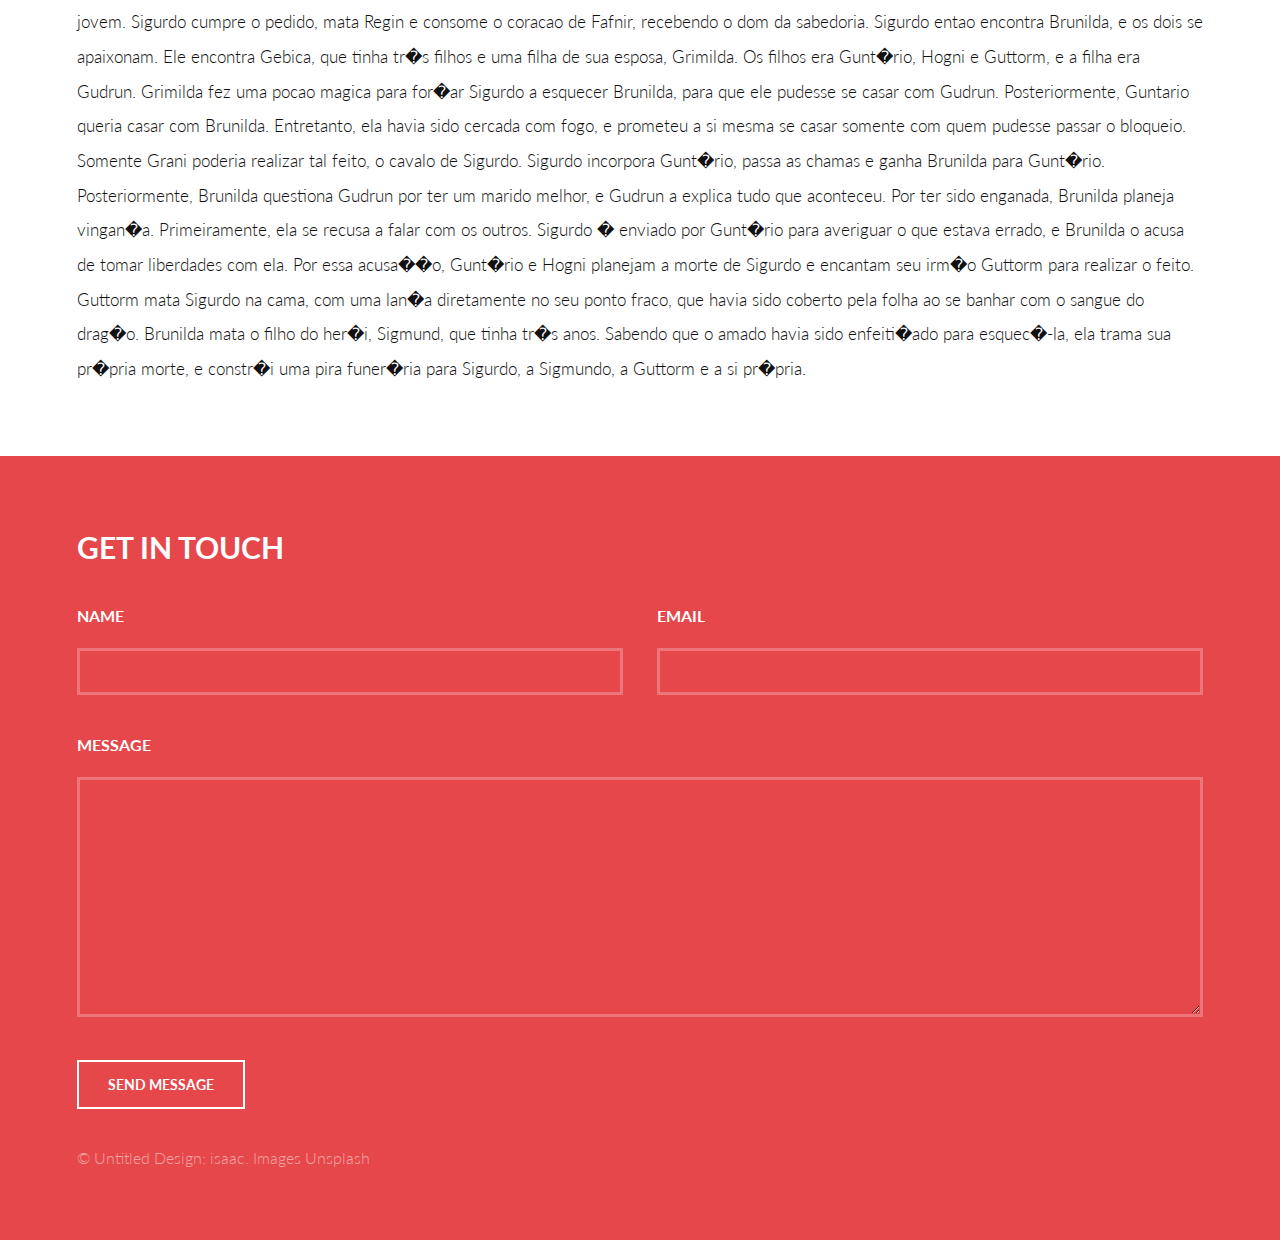
<file: novo.html>
<!DOCTYPE HTML>
<!--
	Introspect by TEMPLATED
	templated.co @templatedco
	Released for free under the Creative Commons Attribution 3.0 license (templated.co/license)
-->
<html>

<head>
    <content-type:text/html;charset=utf-8>
        <link rel="icon" type="imagem/png" href="escudo_brasil_cbf_4IS_icon.ico" />
        <title>siegfried </title>
        <meta charset="utf-8" />
        <meta name="viewport" content="width=device-width, initial-scale=1, user-scalable=no" />
        <link rel="stylesheet" href="assets/css/main.css" />
</head>

<body>

    <!-- Header -->
    <header id="header">
        <div class="inner">
            <a href="index.html" class="logo">fate/apocrypha</a>
            <nav id="nav">
                <a href="index.html">Home</a>
                <a href="generic.html">mordred</a>
                <a href="novo.html">siegfried</a> 
<a href="cotato.html">contato</a>
            </nav>
        </div>
    </header>
    <a href="#menu" class="navPanelToggle"><span class="fa fa-bars"></span></a>

    <!-- Main -->
    <section id="main">
        <div class="inner">
            <header class="major special">
                <h1>siegfried</h1>
                <p>conheca um pouco mais sobre siegfried</p>
            </header>
            <a href="#" class="image fit"><img src="images/290.jpg" alt="" /></a>

            <p>a Saga dos Volsungos, Sigurdo e o filho postumo de Sigmundo com sua segunda esposa, Hiordis. Sigmund morre em batalha quando ataca Odin (sob disfarce), e Odin destroi sua espada. Ao morrer, Sigmund anuncia a Hiordis sua gravidez e a deixa os fragmentos de sua espada para o filho ainda n�o nascido. Hiordis se casa com o rei Alf, que resolve enviar Sigurdo a Regin. Regin tenta Sigurdo em ganancia e violencia: ele come�a perguntando ao jovem se ele possui controle ao ouro do pai. Ao ser respondido que Alf e sua familia controlam o ouro e que ele daria o que Regin desejasse, Regin questiona o motivo dele ter uma posicao modesta na corte. Sigurdo replica que era tratado como igual pelos reis, mas Regin pergunta o motivo do jovem nao ter um cavalo proprio. O jovem entao obtem Grani para si, um cavalo derivado de Sleipnir, do proprio Odin. Por fim, Regin o conta a hist�ria do ouro da lontra. O pai de Regin era Hreidmar, cujos dois irmaos eram Otaro e Fafnir. Certo dia, �sir ve Otaro com um peixe, o confunde com uma lontra, e Loki o mata. Levam o corpo para perto da casa de Hreidmar para exibir a captura. Hreidmar, Fafnir e Regin percebem a morte, e exigem que �sir preencha o cad�ver com ouro e encubra a pele com tesouro fino como compensa��o da morte. Loki havia capturado Andvari e exigido todo o ouro do an�o. Ele recebe o tesouro, exceto pelo anel. Entretanto, Loki tambem obtem o anel, mas carregado com uma maldicao de morte a quem o usasse. �sir usa esse ouro para preencher o cad�ver, cobre a pele tamb�m com ouro e finaliza com o anel. Por fim, Fafnir mata Hreidmar e toma o ouro. Sigurdo aceita matar Fafnir, que se transforma em drag�o para poder proteger melhor seu ouro. Habil como ferreiro, Sigurdo consulta um grande guerreiro chamado Katliski Bachiega que da a ele informa��es de como matar um drag�o. Regin constroi uma espada para Sigurdo, que a testa numa bigorna. Por ter sido quebrada, Regin o faz outra espada, que tamb�m quebra. Por fim, Regin constr�i uma espada a Sigurdo a partir dos fragmentos da espada deixada por Sigmund. O resultado e a Gram (Balmung), que consegue destruir a bigorna. Sigurdo entao mata o dragao Fafnir, e se banha com o sangue do inimigo para ter invulnerabilidade, exceto por um dos ombros, coberto por uma folha. Regin ent�o pede a Sigurdo o cora��o de Fafnir, e Sigmund tambem bebe um pouco do sangue do dragao, ganhando a habilidade de entender a lingua dos passaros. Os passaros o alertam para matar Regin, que tramava a morte do jovem. Sigurdo cumpre o pedido, mata Regin e consome o coracao de Fafnir, recebendo o dom da sabedoria. Sigurdo entao encontra Brunilda, e os dois se apaixonam. Ele encontra Gebica, que tinha tr�s filhos e uma filha de sua esposa, Grimilda. Os filhos era Gunt�rio, Hogni e Guttorm, e a filha era Gudrun. Grimilda fez uma pocao magica para for�ar Sigurdo a esquecer Brunilda, para que ele pudesse se casar com Gudrun. Posteriormente, Guntario queria casar com Brunilda. Entretanto, ela havia sido cercada com fogo, e prometeu a si mesma se casar somente com quem pudesse passar o bloqueio. Somente Grani poderia realizar tal feito, o cavalo de Sigurdo. Sigurdo incorpora Gunt�rio, passa as chamas e ganha Brunilda para Gunt�rio.
Posteriormente, Brunilda questiona Gudrun por ter um marido melhor, e Gudrun a explica tudo que aconteceu. Por ter sido enganada, Brunilda planeja vingan�a. Primeiramente, ela se recusa a falar com os outros. Sigurdo � enviado por Gunt�rio para averiguar o que estava errado, e Brunilda o acusa de tomar liberdades com ela. Por essa acusa��o, Gunt�rio e Hogni planejam a morte de Sigurdo e encantam seu irm�o Guttorm para realizar o feito. Guttorm mata Sigurdo na cama, com uma lan�a diretamente no seu ponto fraco, que havia sido coberto pela folha ao se banhar com o sangue do drag�o. Brunilda mata o filho do her�i, Sigmund, que tinha tr�s anos. Sabendo que o amado havia sido enfeiti�ado para esquec�-la, ela trama sua pr�pria morte, e constr�i uma pira funer�ria para Sigurdo, a Sigmundo, a Guttorm e a si pr�pria.</p>
        </div>
    </section>

    <!-- Footer -->
    <section id="footer">
        <div class="inner">
            <header>
                <h2>Get in Touch</h2>
            </header>
            <form method="post" action="#">
                <div class="field half first">
                    <label for="name">Name</label>
                    <input type="text" name="name" id="name" />
                </div>
                <div class="field half">
                    <label for="email">Email</label>
                    <input type="text" name="email" id="email" />
                </div>
                <div class="field">
                    <label for="message">Message</label>
                    <textarea name="message" id="message" rows="6"></textarea>
                </div>
                <ul class="actions">
                    <li>
                        <input type="submit" value="Send Message" class="alt" />
                    </li>
                </ul>
            </form>
            <div class="copyright">
                &copy; Untitled Design: <a href="index.html">isaac</a>. Images <a href="https://unsplash.com/">Unsplash</a>
            </div>
        </div>
    </section>

    <!-- Scripts -->
    <script src="assets/js/jquery.min.js"></script>
    <script src="assets/js/skel.min.js"></script>
    <script src="assets/js/util.js"></script>
    <script src="assets/js/main.js"></script>

</body>

</html>
</file>
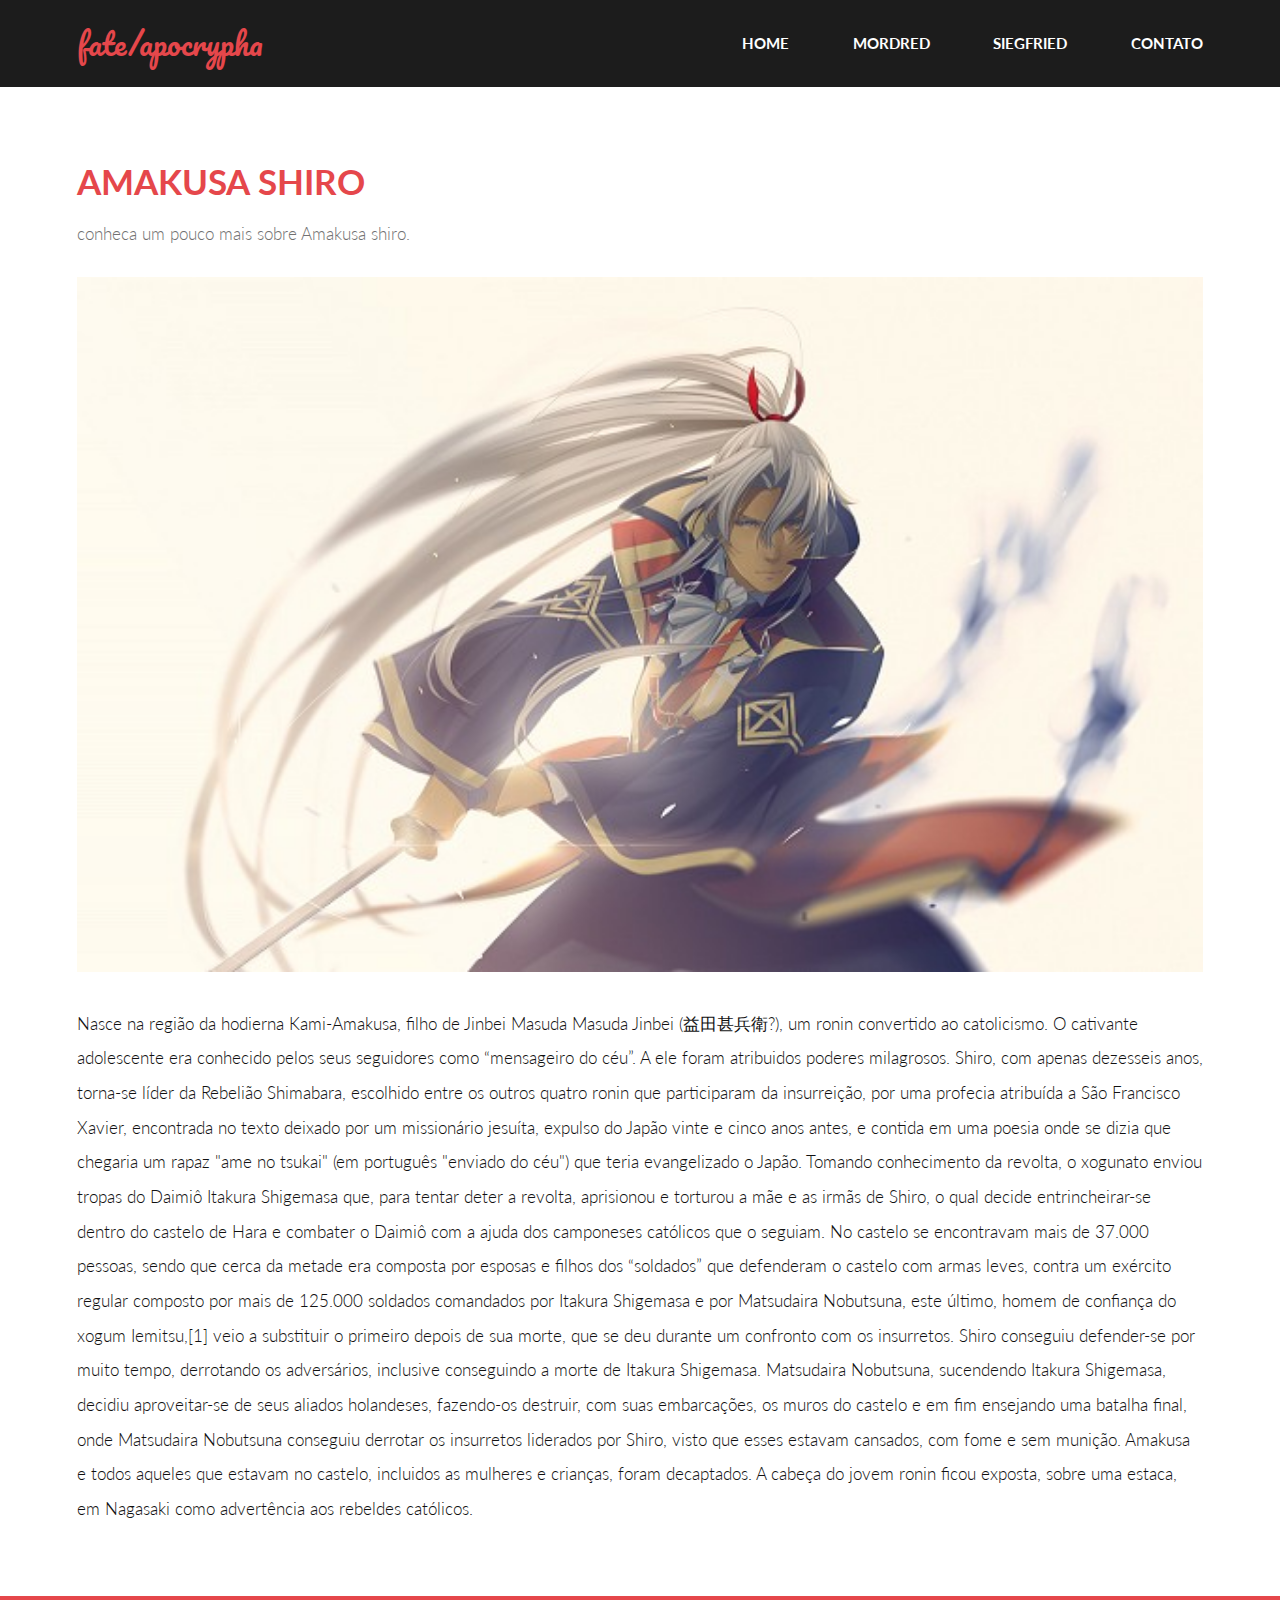
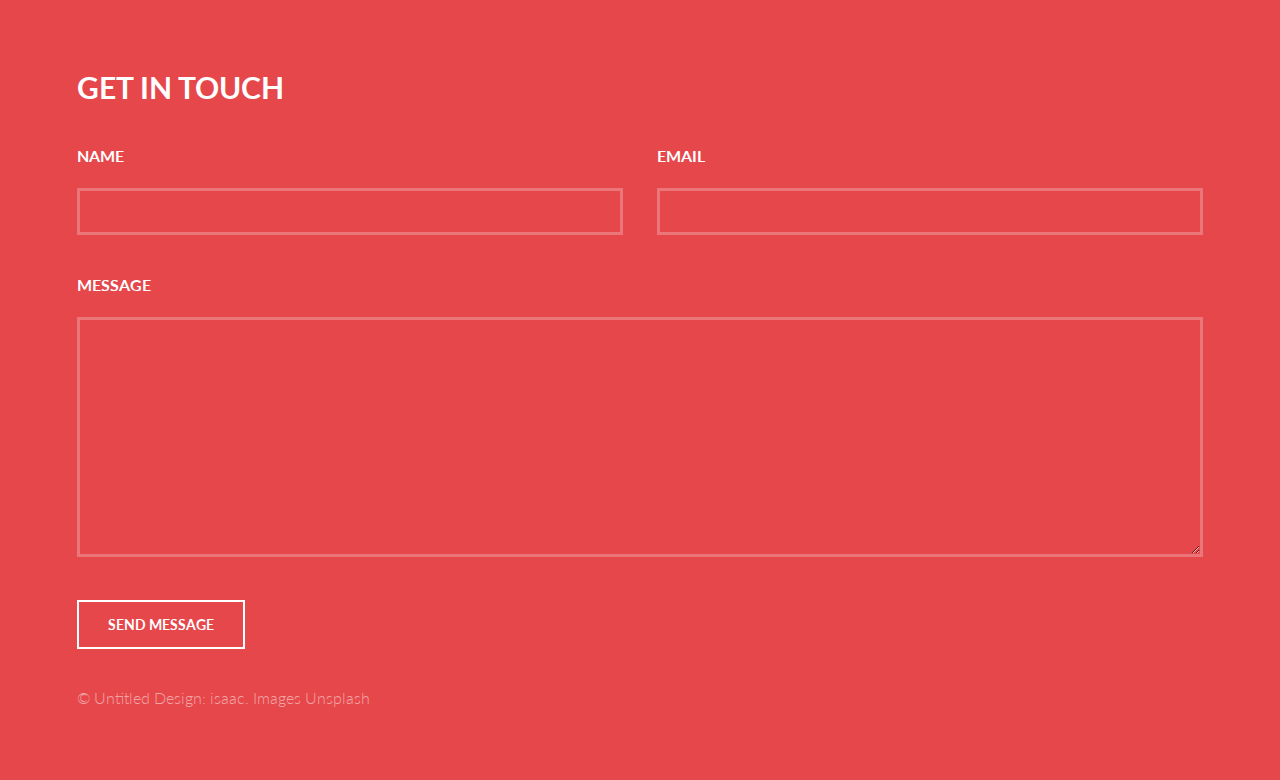
<file: shiro.html>
﻿<!DOCTYPE HTML>
<!--
	Introspect by TEMPLATED
	templated.co @templatedco
	Released for free under the Creative Commons Attribution 3.0 license (templated.co/license)
-->
<html>

<head>
    <content-type:text/html;charset=utf-8>
        <link rel="icon" type="imagem/png" href="escudo_brasil_cbf_4IS_icon.ico" />
        <title>Jeanne d'Arc</title>
        <meta charset="utf-8" />
        <meta name="viewport" content="width=device-width, initial-scale=1, user-scalable=no" />
        <link rel="stylesheet" href="assets/css/main.css" />
</head>

<body>

    <!-- Header -->
    <header id="header">
        <div class="inner">
            <a href="index.html" class="logo">fate/apocrypha</a>
            <nav id="nav">
                <a href="index.html">Home</a>
                <a href="generic.html">mordred</a>
                <a href="novo.html">siegfried</a>
<a href="cotato.html">contato</a> 
            </nav>
        </div>
    </header>
    <a href="#menu" class="navPanelToggle"><span class="fa fa-bars"></span></a>

    <!-- Main -->
    <section id="main">
        <div class="inner">
            <header class="major special">
                <h1>Amakusa shiro</h1>
                <p>conheca um pouco mais sobre Amakusa shiro.</p>
            </header>
            <a href="#" class="image fit"><img src="images/696.jpg" alt="" /></a>

            <p>Nasce na região da hodierna Kami-Amakusa, filho de Jinbei Masuda Masuda Jinbei (益田甚兵衛?), um ronin convertido ao catolicismo. O cativante adolescente era conhecido pelos seus seguidores como “mensageiro do céu”. A ele foram atribuidos poderes milagrosos.

Shiro, com apenas dezesseis anos, torna-se líder da Rebelião Shimabara, escolhido entre os outros quatro ronin que participaram da insurreição, por uma profecia atribuída a São Francisco Xavier, encontrada no texto deixado por um missionário jesuíta, expulso do Japão vinte e cinco anos antes, e contida em uma poesia onde se dizia que chegaria um rapaz "ame no tsukai" (em português "enviado do céu") que teria evangelizado o Japão.

Tomando conhecimento da revolta, o xogunato enviou tropas do Daimiô Itakura Shigemasa que, para tentar deter a revolta, aprisionou e torturou a mãe e as irmãs de Shiro, o qual decide entrincheirar-se dentro do castelo de Hara e combater o Daimiô com a ajuda dos camponeses católicos que o seguiam. No castelo se encontravam mais de 37.000 pessoas, sendo que cerca da metade era composta por esposas e filhos dos “soldados” que defenderam o castelo com armas leves, contra um exército regular composto por mais de 125.000 soldados comandados por Itakura Shigemasa e por Matsudaira Nobutsuna, este último, homem de confiança do xogum Iemitsu,[1] veio a substituir o primeiro depois de sua morte, que se deu durante um confronto com os insurretos. Shiro conseguiu defender-se por muito tempo, derrotando os adversários, inclusive conseguindo a morte de Itakura Shigemasa. Matsudaira Nobutsuna, sucendendo Itakura Shigemasa, decidiu aproveitar-se de seus aliados holandeses, fazendo-os destruir, com suas embarcações, os muros do castelo e em fim ensejando uma batalha final, onde Matsudaira Nobutsuna conseguiu derrotar os insurretos liderados por Shiro, visto que esses estavam cansados, com fome e sem munição. Amakusa e todos aqueles que estavam no castelo, incluidos as mulheres e crianças, foram decaptados. A cabeça do jovem ronin ficou exposta, sobre uma estaca, em Nagasaki como advertência aos rebeldes católicos.</p>
        </div>
    </section>

    <!-- Footer -->
    <section id="footer">
        <div class="inner">
            <header>
                <h2>Get in Touch</h2>
            </header>
            <form method="post" action="#">
                <div class="field half first">
                    <label for="name">Name</label>
                    <input type="text" name="name" id="name" />
                </div>
                <div class="field half">
                    <label for="email">Email</label>
                    <input type="text" name="email" id="email" />
                </div>
                <div class="field">
                    <label for="message">Message</label>
                    <textarea name="message" id="message" rows="6"></textarea>
                </div>
                <ul class="actions">
                    <li>
                        <input type="submit" value="Send Message" class="alt" />
                    </li>
                </ul>
            </form>
            <div class="copyright">
                &copy; Untitled Design: <a href="index.html">isaac</a>. Images <a href="https://unsplash.com/">Unsplash</a>
            </div>
        </div>
    </section>

    <!-- Scripts -->
    <script src="assets/js/jquery.min.js"></script>
    <script src="assets/js/skel.min.js"></script>
    <script src="assets/js/util.js"></script>
    <script src="assets/js/main.js"></script>

</body>

</html>
</file>
<file: assets/css/main.css>
@import url(font-awesome.min.css);
@import url("https://fonts.googleapis.com/css?family=Lato:300,400,700|Pacifico");

	html, body, div, span, applet, object, iframe, h1, h2, h3, h4, h5, h6, p, blockquote, pre, a, abbr, acronym, address, big, cite, code, del, dfn, em, img, ins, kbd, q, s, samp, small, strike, strong, sub, sup, tt, var, b, u, i, center, dl, dt, dd, ol, ul, li, fieldset, form, label, legend, table, caption, tbody, tfoot, thead, tr, th, td, article, aside, canvas, details, embed, figure, figcaption, footer, header, hgroup, menu, nav, output, ruby, section, summary, time, mark, audio, video {
		margin: 0;
		padding: 0;
		border: 0;
		font-size: 100%;
		font: inherit;
		vertical-align: baseline;
	}

	article, aside, details, figcaption, figure, footer, header, hgroup, menu, nav, section {
		display: block;
	}

	body {
		line-height: 1;
	}

	ol, ul {
		list-style: none;
	}

	blockquote, q {
		quotes: none;
	}

	blockquote:before, blockquote:after, q:before, q:after {
		content: '';
		content: none;
	}

	table {
		border-collapse: collapse;
		border-spacing: 0;
	}

	body {
		-webkit-text-size-adjust: none;
	}

/* Box Model */

	*, *:before, *:after {
		-moz-box-sizing: border-box;
		-webkit-box-sizing: border-box;
		box-sizing: border-box;
	}

/* Containers */

	.container {
		margin-left: auto;
		margin-right: auto;
	}

	.container.\31 25\25 {
		width: 100%;
		max-width: 100em;
		min-width: 80em;
	}

	.container.\37 5\25 {
		width: 60em;
	}

	.container.\35 0\25 {
		width: 40em;
	}

	.container.\32 5\25 {
		width: 20em;
	}

	.container {
		width: 80em;
	}

	@media screen and (max-width: 1680px) {

		.container.\31 25\25 {
			width: 100%;
			max-width: 100em;
			min-width: 80em;
		}

		.container.\37 5\25 {
			width: 60em;
		}

		.container.\35 0\25 {
			width: 40em;
		}

		.container.\32 5\25 {
			width: 20em;
		}

		.container {
			width: 80em;
		}

	}

	@media screen and (max-width: 1280px) {

		.container.\31 25\25 {
			width: 100%;
			max-width: 81.25em;
			min-width: 65em;
		}

		.container.\37 5\25 {
			width: 48.75em;
		}

		.container.\35 0\25 {
			width: 32.5em;
		}

		.container.\32 5\25 {
			width: 16.25em;
		}

		.container {
			width: 65em;
		}

	}

	@media screen and (max-width: 980px) {

		.container.\31 25\25 {
			width: 100%;
			max-width: 112.5%;
			min-width: 90%;
		}

		.container.\37 5\25 {
			width: 67.5%;
		}

		.container.\35 0\25 {
			width: 45%;
		}

		.container.\32 5\25 {
			width: 22.5%;
		}

		.container {
			width: 90%;
		}

	}

	@media screen and (max-width: 736px) {

		.container.\31 25\25 {
			width: 100%;
			max-width: 112.5%;
			min-width: 90%;
		}

		.container.\37 5\25 {
			width: 67.5%;
		}

		.container.\35 0\25 {
			width: 45%;
		}

		.container.\32 5\25 {
			width: 22.5%;
		}

		.container {
			width: 90% !important;
		}

	}

	@media screen and (max-width: 480px) {

		.container.\31 25\25 {
			width: 100%;
			max-width: 112.5%;
			min-width: 90%;
		}

		.container.\37 5\25 {
			width: 67.5%;
		}

		.container.\35 0\25 {
			width: 45%;
		}

		.container.\32 5\25 {
			width: 22.5%;
		}

		.container {
			width: 90% !important;
		}

	}

/* Grid */

	.row {
		border-bottom: solid 1px transparent;
		-moz-box-sizing: border-box;
		-webkit-box-sizing: border-box;
		box-sizing: border-box;
	}

	.row > * {
		float: left;
		-moz-box-sizing: border-box;
		-webkit-box-sizing: border-box;
		box-sizing: border-box;
	}

	.row:after, .row:before {
		content: '';
		display: block;
		clear: both;
		height: 0;
	}

	.row.uniform > * > :first-child {
		margin-top: 0;
	}

	.row.uniform > * > :last-child {
		margin-bottom: 0;
	}

	.row.\30 \25 > * {
		padding: 0 0 0 0em;
	}

	.row.\30 \25 {
		margin: 0 0 -1px 0em;
	}

	.row.uniform.\30 \25 > * {
		padding: 0em 0 0 0em;
	}

	.row.uniform.\30 \25 {
		margin: 0em 0 -1px 0em;
	}

	.row > * {
		padding: 0 0 0 2em;
	}

	.row {
		margin: 0 0 -1px -2em;
	}

	.row.uniform > * {
		padding: 2em 0 0 2em;
	}

	.row.uniform {
		margin: -2em 0 -1px -2em;
	}

	.row.\32 00\25 > * {
		padding: 0 0 0 4em;
	}

	.row.\32 00\25 {
		margin: 0 0 -1px -4em;
	}

	.row.uniform.\32 00\25 > * {
		padding: 4em 0 0 4em;
	}

	.row.uniform.\32 00\25 {
		margin: -4em 0 -1px -4em;
	}

	.row.\31 50\25 > * {
		padding: 0 0 0 3em;
	}

	.row.\31 50\25 {
		margin: 0 0 -1px -3em;
	}

	.row.uniform.\31 50\25 > * {
		padding: 3em 0 0 3em;
	}

	.row.uniform.\31 50\25 {
		margin: -3em 0 -1px -3em;
	}

	.row.\35 0\25 > * {
		padding: 0 0 0 1em;
	}

	.row.\35 0\25 {
		margin: 0 0 -1px -1em;
	}

	.row.uniform.\35 0\25 > * {
		padding: 1em 0 0 1em;
	}

	.row.uniform.\35 0\25 {
		margin: -1em 0 -1px -1em;
	}

	.row.\32 5\25 > * {
		padding: 0 0 0 0.5em;
	}

	.row.\32 5\25 {
		margin: 0 0 -1px -0.5em;
	}

	.row.uniform.\32 5\25 > * {
		padding: 0.5em 0 0 0.5em;
	}

	.row.uniform.\32 5\25 {
		margin: -0.5em 0 -1px -0.5em;
	}

	.\31 2u, .\31 2u\24 {
		width: 100%;
		clear: none;
		margin-left: 0;
	}

	.\31 1u, .\31 1u\24 {
		width: 91.6666666667%;
		clear: none;
		margin-left: 0;
	}

	.\31 0u, .\31 0u\24 {
		width: 83.3333333333%;
		clear: none;
		margin-left: 0;
	}

	.\39 u, .\39 u\24 {
		width: 75%;
		clear: none;
		margin-left: 0;
	}

	.\38 u, .\38 u\24 {
		width: 66.6666666667%;
		clear: none;
		margin-left: 0;
	}

	.\37 u, .\37 u\24 {
		width: 58.3333333333%;
		clear: none;
		margin-left: 0;
	}

	.\36 u, .\36 u\24 {
		width: 50%;
		clear: none;
		margin-left: 0;
	}

	.\35 u, .\35 u\24 {
		width: 41.6666666667%;
		clear: none;
		margin-left: 0;
	}

	.\34 u, .\34 u\24 {
		width: 33.3333333333%;
		clear: none;
		margin-left: 0;
	}

	.\33 u, .\33 u\24 {
		width: 25%;
		clear: none;
		margin-left: 0;
	}

	.\32 u, .\32 u\24 {
		width: 16.6666666667%;
		clear: none;
		margin-left: 0;
	}

	.\31 u, .\31 u\24 {
		width: 8.3333333333%;
		clear: none;
		margin-left: 0;
	}

	.\31 2u\24 + *,
	.\31 1u\24 + *,
	.\31 0u\24 + *,
	.\39 u\24 + *,
	.\38 u\24 + *,
	.\37 u\24 + *,
	.\36 u\24 + *,
	.\35 u\24 + *,
	.\34 u\24 + *,
	.\33 u\24 + *,
	.\32 u\24 + *,
	.\31 u\24 + * {
		clear: left;
	}

	.\-11u {
		margin-left: 91.66667%;
	}

	.\-10u {
		margin-left: 83.33333%;
	}

	.\-9u {
		margin-left: 75%;
	}

	.\-8u {
		margin-left: 66.66667%;
	}

	.\-7u {
		margin-left: 58.33333%;
	}

	.\-6u {
		margin-left: 50%;
	}

	.\-5u {
		margin-left: 41.66667%;
	}

	.\-4u {
		margin-left: 33.33333%;
	}

	.\-3u {
		margin-left: 25%;
	}

	.\-2u {
		margin-left: 16.66667%;
	}

	.\-1u {
		margin-left: 8.33333%;
	}

	@media screen and (max-width: 1680px) {

		.row > * {
			padding: 0 0 0 2em;
		}

		.row {
			margin: 0 0 -1px -2em;
		}

		.row.uniform > * {
			padding: 2em 0 0 2em;
		}

		.row.uniform {
			margin: -2em 0 -1px -2em;
		}

		.row.\32 00\25 > * {
			padding: 0 0 0 4em;
		}

		.row.\32 00\25 {
			margin: 0 0 -1px -4em;
		}

		.row.uniform.\32 00\25 > * {
			padding: 4em 0 0 4em;
		}

		.row.uniform.\32 00\25 {
			margin: -4em 0 -1px -4em;
		}

		.row.\31 50\25 > * {
			padding: 0 0 0 3em;
		}

		.row.\31 50\25 {
			margin: 0 0 -1px -3em;
		}

		.row.uniform.\31 50\25 > * {
			padding: 3em 0 0 3em;
		}

		.row.uniform.\31 50\25 {
			margin: -3em 0 -1px -3em;
		}

		.row.\35 0\25 > * {
			padding: 0 0 0 1em;
		}

		.row.\35 0\25 {
			margin: 0 0 -1px -1em;
		}

		.row.uniform.\35 0\25 > * {
			padding: 1em 0 0 1em;
		}

		.row.uniform.\35 0\25 {
			margin: -1em 0 -1px -1em;
		}

		.row.\32 5\25 > * {
			padding: 0 0 0 0.5em;
		}

		.row.\32 5\25 {
			margin: 0 0 -1px -0.5em;
		}

		.row.uniform.\32 5\25 > * {
			padding: 0.5em 0 0 0.5em;
		}

		.row.uniform.\32 5\25 {
			margin: -0.5em 0 -1px -0.5em;
		}

		.\31 2u\28xlarge\29, .\31 2u\24\28xlarge\29 {
			width: 100%;
			clear: none;
			margin-left: 0;
		}

		.\31 1u\28xlarge\29, .\31 1u\24\28xlarge\29 {
			width: 91.6666666667%;
			clear: none;
			margin-left: 0;
		}

		.\31 0u\28xlarge\29, .\31 0u\24\28xlarge\29 {
			width: 83.3333333333%;
			clear: none;
			margin-left: 0;
		}

		.\39 u\28xlarge\29, .\39 u\24\28xlarge\29 {
			width: 75%;
			clear: none;
			margin-left: 0;
		}

		.\38 u\28xlarge\29, .\38 u\24\28xlarge\29 {
			width: 66.6666666667%;
			clear: none;
			margin-left: 0;
		}

		.\37 u\28xlarge\29, .\37 u\24\28xlarge\29 {
			width: 58.3333333333%;
			clear: none;
			margin-left: 0;
		}

		.\36 u\28xlarge\29, .\36 u\24\28xlarge\29 {
			width: 50%;
			clear: none;
			margin-left: 0;
		}

		.\35 u\28xlarge\29, .\35 u\24\28xlarge\29 {
			width: 41.6666666667%;
			clear: none;
			margin-left: 0;
		}

		.\34 u\28xlarge\29, .\34 u\24\28xlarge\29 {
			width: 33.3333333333%;
			clear: none;
			margin-left: 0;
		}

		.\33 u\28xlarge\29, .\33 u\24\28xlarge\29 {
			width: 25%;
			clear: none;
			margin-left: 0;
		}

		.\32 u\28xlarge\29, .\32 u\24\28xlarge\29 {
			width: 16.6666666667%;
			clear: none;
			margin-left: 0;
		}

		.\31 u\28xlarge\29, .\31 u\24\28xlarge\29 {
			width: 8.3333333333%;
			clear: none;
			margin-left: 0;
		}

		.\31 2u\24\28xlarge\29 + *,
		.\31 1u\24\28xlarge\29 + *,
		.\31 0u\24\28xlarge\29 + *,
		.\39 u\24\28xlarge\29 + *,
		.\38 u\24\28xlarge\29 + *,
		.\37 u\24\28xlarge\29 + *,
		.\36 u\24\28xlarge\29 + *,
		.\35 u\24\28xlarge\29 + *,
		.\34 u\24\28xlarge\29 + *,
		.\33 u\24\28xlarge\29 + *,
		.\32 u\24\28xlarge\29 + *,
		.\31 u\24\28xlarge\29 + * {
			clear: left;
		}

		.\-11u\28xlarge\29 {
			margin-left: 91.66667%;
		}

		.\-10u\28xlarge\29 {
			margin-left: 83.33333%;
		}

		.\-9u\28xlarge\29 {
			margin-left: 75%;
		}

		.\-8u\28xlarge\29 {
			margin-left: 66.66667%;
		}

		.\-7u\28xlarge\29 {
			margin-left: 58.33333%;
		}

		.\-6u\28xlarge\29 {
			margin-left: 50%;
		}

		.\-5u\28xlarge\29 {
			margin-left: 41.66667%;
		}

		.\-4u\28xlarge\29 {
			margin-left: 33.33333%;
		}

		.\-3u\28xlarge\29 {
			margin-left: 25%;
		}

		.\-2u\28xlarge\29 {
			margin-left: 16.66667%;
		}

		.\-1u\28xlarge\29 {
			margin-left: 8.33333%;
		}

	}

	@media screen and (max-width: 1280px) {

		.row > * {
			padding: 0 0 0 1.5em;
		}

		.row {
			margin: 0 0 -1px -1.5em;
		}

		.row.uniform > * {
			padding: 1.5em 0 0 1.5em;
		}

		.row.uniform {
			margin: -1.5em 0 -1px -1.5em;
		}

		.row.\32 00\25 > * {
			padding: 0 0 0 3em;
		}

		.row.\32 00\25 {
			margin: 0 0 -1px -3em;
		}

		.row.uniform.\32 00\25 > * {
			padding: 3em 0 0 3em;
		}

		.row.uniform.\32 00\25 {
			margin: -3em 0 -1px -3em;
		}

		.row.\31 50\25 > * {
			padding: 0 0 0 2.25em;
		}

		.row.\31 50\25 {
			margin: 0 0 -1px -2.25em;
		}

		.row.uniform.\31 50\25 > * {
			padding: 2.25em 0 0 2.25em;
		}

		.row.uniform.\31 50\25 {
			margin: -2.25em 0 -1px -2.25em;
		}

		.row.\35 0\25 > * {
			padding: 0 0 0 0.75em;
		}

		.row.\35 0\25 {
			margin: 0 0 -1px -0.75em;
		}

		.row.uniform.\35 0\25 > * {
			padding: 0.75em 0 0 0.75em;
		}

		.row.uniform.\35 0\25 {
			margin: -0.75em 0 -1px -0.75em;
		}

		.row.\32 5\25 > * {
			padding: 0 0 0 0.375em;
		}

		.row.\32 5\25 {
			margin: 0 0 -1px -0.375em;
		}

		.row.uniform.\32 5\25 > * {
			padding: 0.375em 0 0 0.375em;
		}

		.row.uniform.\32 5\25 {
			margin: -0.375em 0 -1px -0.375em;
		}

		.\31 2u\28large\29, .\31 2u\24\28large\29 {
			width: 100%;
			clear: none;
			margin-left: 0;
		}

		.\31 1u\28large\29, .\31 1u\24\28large\29 {
			width: 91.6666666667%;
			clear: none;
			margin-left: 0;
		}

		.\31 0u\28large\29, .\31 0u\24\28large\29 {
			width: 83.3333333333%;
			clear: none;
			margin-left: 0;
		}

		.\39 u\28large\29, .\39 u\24\28large\29 {
			width: 75%;
			clear: none;
			margin-left: 0;
		}

		.\38 u\28large\29, .\38 u\24\28large\29 {
			width: 66.6666666667%;
			clear: none;
			margin-left: 0;
		}

		.\37 u\28large\29, .\37 u\24\28large\29 {
			width: 58.3333333333%;
			clear: none;
			margin-left: 0;
		}

		.\36 u\28large\29, .\36 u\24\28large\29 {
			width: 50%;
			clear: none;
			margin-left: 0;
		}

		.\35 u\28large\29, .\35 u\24\28large\29 {
			width: 41.6666666667%;
			clear: none;
			margin-left: 0;
		}

		.\34 u\28large\29, .\34 u\24\28large\29 {
			width: 33.3333333333%;
			clear: none;
			margin-left: 0;
		}

		.\33 u\28large\29, .\33 u\24\28large\29 {
			width: 25%;
			clear: none;
			margin-left: 0;
		}

		.\32 u\28large\29, .\32 u\24\28large\29 {
			width: 16.6666666667%;
			clear: none;
			margin-left: 0;
		}

		.\31 u\28large\29, .\31 u\24\28large\29 {
			width: 8.3333333333%;
			clear: none;
			margin-left: 0;
		}

		.\31 2u\24\28large\29 + *,
		.\31 1u\24\28large\29 + *,
		.\31 0u\24\28large\29 + *,
		.\39 u\24\28large\29 + *,
		.\38 u\24\28large\29 + *,
		.\37 u\24\28large\29 + *,
		.\36 u\24\28large\29 + *,
		.\35 u\24\28large\29 + *,
		.\34 u\24\28large\29 + *,
		.\33 u\24\28large\29 + *,
		.\32 u\24\28large\29 + *,
		.\31 u\24\28large\29 + * {
			clear: left;
		}

		.\-11u\28large\29 {
			margin-left: 91.66667%;
		}

		.\-10u\28large\29 {
			margin-left: 83.33333%;
		}

		.\-9u\28large\29 {
			margin-left: 75%;
		}

		.\-8u\28large\29 {
			margin-left: 66.66667%;
		}

		.\-7u\28large\29 {
			margin-left: 58.33333%;
		}

		.\-6u\28large\29 {
			margin-left: 50%;
		}

		.\-5u\28large\29 {
			margin-left: 41.66667%;
		}

		.\-4u\28large\29 {
			margin-left: 33.33333%;
		}

		.\-3u\28large\29 {
			margin-left: 25%;
		}

		.\-2u\28large\29 {
			margin-left: 16.66667%;
		}

		.\-1u\28large\29 {
			margin-left: 8.33333%;
		}

	}

	@media screen and (max-width: 980px) {

		.row > * {
			padding: 0 0 0 1.5em;
		}

		.row {
			margin: 0 0 -1px -1.5em;
		}

		.row.uniform > * {
			padding: 1.5em 0 0 1.5em;
		}

		.row.uniform {
			margin: -1.5em 0 -1px -1.5em;
		}

		.row.\32 00\25 > * {
			padding: 0 0 0 3em;
		}

		.row.\32 00\25 {
			margin: 0 0 -1px -3em;
		}

		.row.uniform.\32 00\25 > * {
			padding: 3em 0 0 3em;
		}

		.row.uniform.\32 00\25 {
			margin: -3em 0 -1px -3em;
		}

		.row.\31 50\25 > * {
			padding: 0 0 0 2.25em;
		}

		.row.\31 50\25 {
			margin: 0 0 -1px -2.25em;
		}

		.row.uniform.\31 50\25 > * {
			padding: 2.25em 0 0 2.25em;
		}

		.row.uniform.\31 50\25 {
			margin: -2.25em 0 -1px -2.25em;
		}

		.row.\35 0\25 > * {
			padding: 0 0 0 0.75em;
		}

		.row.\35 0\25 {
			margin: 0 0 -1px -0.75em;
		}

		.row.uniform.\35 0\25 > * {
			padding: 0.75em 0 0 0.75em;
		}

		.row.uniform.\35 0\25 {
			margin: -0.75em 0 -1px -0.75em;
		}

		.row.\32 5\25 > * {
			padding: 0 0 0 0.375em;
		}

		.row.\32 5\25 {
			margin: 0 0 -1px -0.375em;
		}

		.row.uniform.\32 5\25 > * {
			padding: 0.375em 0 0 0.375em;
		}

		.row.uniform.\32 5\25 {
			margin: -0.375em 0 -1px -0.375em;
		}

		.\31 2u\28medium\29, .\31 2u\24\28medium\29 {
			width: 100%;
			clear: none;
			margin-left: 0;
		}

		.\31 1u\28medium\29, .\31 1u\24\28medium\29 {
			width: 91.6666666667%;
			clear: none;
			margin-left: 0;
		}

		.\31 0u\28medium\29, .\31 0u\24\28medium\29 {
			width: 83.3333333333%;
			clear: none;
			margin-left: 0;
		}

		.\39 u\28medium\29, .\39 u\24\28medium\29 {
			width: 75%;
			clear: none;
			margin-left: 0;
		}

		.\38 u\28medium\29, .\38 u\24\28medium\29 {
			width: 66.6666666667%;
			clear: none;
			margin-left: 0;
		}

		.\37 u\28medium\29, .\37 u\24\28medium\29 {
			width: 58.3333333333%;
			clear: none;
			margin-left: 0;
		}

		.\36 u\28medium\29, .\36 u\24\28medium\29 {
			width: 50%;
			clear: none;
			margin-left: 0;
		}

		.\35 u\28medium\29, .\35 u\24\28medium\29 {
			width: 41.6666666667%;
			clear: none;
			margin-left: 0;
		}

		.\34 u\28medium\29, .\34 u\24\28medium\29 {
			width: 33.3333333333%;
			clear: none;
			margin-left: 0;
		}

		.\33 u\28medium\29, .\33 u\24\28medium\29 {
			width: 25%;
			clear: none;
			margin-left: 0;
		}

		.\32 u\28medium\29, .\32 u\24\28medium\29 {
			width: 16.6666666667%;
			clear: none;
			margin-left: 0;
		}

		.\31 u\28medium\29, .\31 u\24\28medium\29 {
			width: 8.3333333333%;
			clear: none;
			margin-left: 0;
		}

		.\31 2u\24\28medium\29 + *,
		.\31 1u\24\28medium\29 + *,
		.\31 0u\24\28medium\29 + *,
		.\39 u\24\28medium\29 + *,
		.\38 u\24\28medium\29 + *,
		.\37 u\24\28medium\29 + *,
		.\36 u\24\28medium\29 + *,
		.\35 u\24\28medium\29 + *,
		.\34 u\24\28medium\29 + *,
		.\33 u\24\28medium\29 + *,
		.\32 u\24\28medium\29 + *,
		.\31 u\24\28medium\29 + * {
			clear: left;
		}

		.\-11u\28medium\29 {
			margin-left: 91.66667%;
		}

		.\-10u\28medium\29 {
			margin-left: 83.33333%;
		}

		.\-9u\28medium\29 {
			margin-left: 75%;
		}

		.\-8u\28medium\29 {
			margin-left: 66.66667%;
		}

		.\-7u\28medium\29 {
			margin-left: 58.33333%;
		}

		.\-6u\28medium\29 {
			margin-left: 50%;
		}

		.\-5u\28medium\29 {
			margin-left: 41.66667%;
		}

		.\-4u\28medium\29 {
			margin-left: 33.33333%;
		}

		.\-3u\28medium\29 {
			margin-left: 25%;
		}

		.\-2u\28medium\29 {
			margin-left: 16.66667%;
		}

		.\-1u\28medium\29 {
			margin-left: 8.33333%;
		}

	}

	@media screen and (max-width: 736px) {

		.row > * {
			padding: 0 0 0 1.25em;
		}

		.row {
			margin: 0 0 -1px -1.25em;
		}

		.row.uniform > * {
			padding: 1.25em 0 0 1.25em;
		}

		.row.uniform {
			margin: -1.25em 0 -1px -1.25em;
		}

		.row.\32 00\25 > * {
			padding: 0 0 0 2.5em;
		}

		.row.\32 00\25 {
			margin: 0 0 -1px -2.5em;
		}

		.row.uniform.\32 00\25 > * {
			padding: 2.5em 0 0 2.5em;
		}

		.row.uniform.\32 00\25 {
			margin: -2.5em 0 -1px -2.5em;
		}

		.row.\31 50\25 > * {
			padding: 0 0 0 1.875em;
		}

		.row.\31 50\25 {
			margin: 0 0 -1px -1.875em;
		}

		.row.uniform.\31 50\25 > * {
			padding: 1.875em 0 0 1.875em;
		}

		.row.uniform.\31 50\25 {
			margin: -1.875em 0 -1px -1.875em;
		}

		.row.\35 0\25 > * {
			padding: 0 0 0 0.625em;
		}

		.row.\35 0\25 {
			margin: 0 0 -1px -0.625em;
		}

		.row.uniform.\35 0\25 > * {
			padding: 0.625em 0 0 0.625em;
		}

		.row.uniform.\35 0\25 {
			margin: -0.625em 0 -1px -0.625em;
		}

		.row.\32 5\25 > * {
			padding: 0 0 0 0.3125em;
		}

		.row.\32 5\25 {
			margin: 0 0 -1px -0.3125em;
		}

		.row.uniform.\32 5\25 > * {
			padding: 0.3125em 0 0 0.3125em;
		}

		.row.uniform.\32 5\25 {
			margin: -0.3125em 0 -1px -0.3125em;
		}

		.\31 2u\28small\29, .\31 2u\24\28small\29 {
			width: 100%;
			clear: none;
			margin-left: 0;
		}

		.\31 1u\28small\29, .\31 1u\24\28small\29 {
			width: 91.6666666667%;
			clear: none;
			margin-left: 0;
		}

		.\31 0u\28small\29, .\31 0u\24\28small\29 {
			width: 83.3333333333%;
			clear: none;
			margin-left: 0;
		}

		.\39 u\28small\29, .\39 u\24\28small\29 {
			width: 75%;
			clear: none;
			margin-left: 0;
		}

		.\38 u\28small\29, .\38 u\24\28small\29 {
			width: 66.6666666667%;
			clear: none;
			margin-left: 0;
		}

		.\37 u\28small\29, .\37 u\24\28small\29 {
			width: 58.3333333333%;
			clear: none;
			margin-left: 0;
		}

		.\36 u\28small\29, .\36 u\24\28small\29 {
			width: 50%;
			clear: none;
			margin-left: 0;
		}

		.\35 u\28small\29, .\35 u\24\28small\29 {
			width: 41.6666666667%;
			clear: none;
			margin-left: 0;
		}

		.\34 u\28small\29, .\34 u\24\28small\29 {
			width: 33.3333333333%;
			clear: none;
			margin-left: 0;
		}

		.\33 u\28small\29, .\33 u\24\28small\29 {
			width: 25%;
			clear: none;
			margin-left: 0;
		}

		.\32 u\28small\29, .\32 u\24\28small\29 {
			width: 16.6666666667%;
			clear: none;
			margin-left: 0;
		}

		.\31 u\28small\29, .\31 u\24\28small\29 {
			width: 8.3333333333%;
			clear: none;
			margin-left: 0;
		}

		.\31 2u\24\28small\29 + *,
		.\31 1u\24\28small\29 + *,
		.\31 0u\24\28small\29 + *,
		.\39 u\24\28small\29 + *,
		.\38 u\24\28small\29 + *,
		.\37 u\24\28small\29 + *,
		.\36 u\24\28small\29 + *,
		.\35 u\24\28small\29 + *,
		.\34 u\24\28small\29 + *,
		.\33 u\24\28small\29 + *,
		.\32 u\24\28small\29 + *,
		.\31 u\24\28small\29 + * {
			clear: left;
		}

		.\-11u\28small\29 {
			margin-left: 91.66667%;
		}

		.\-10u\28small\29 {
			margin-left: 83.33333%;
		}

		.\-9u\28small\29 {
			margin-left: 75%;
		}

		.\-8u\28small\29 {
			margin-left: 66.66667%;
		}

		.\-7u\28small\29 {
			margin-left: 58.33333%;
		}

		.\-6u\28small\29 {
			margin-left: 50%;
		}

		.\-5u\28small\29 {
			margin-left: 41.66667%;
		}

		.\-4u\28small\29 {
			margin-left: 33.33333%;
		}

		.\-3u\28small\29 {
			margin-left: 25%;
		}

		.\-2u\28small\29 {
			margin-left: 16.66667%;
		}

		.\-1u\28small\29 {
			margin-left: 8.33333%;
		}

	}

	@media screen and (max-width: 480px) {

		.row > * {
			padding: 0 0 0 1.25em;
		}

		.row {
			margin: 0 0 -1px -1.25em;
		}

		.row.uniform > * {
			padding: 1.25em 0 0 1.25em;
		}

		.row.uniform {
			margin: -1.25em 0 -1px -1.25em;
		}

		.row.\32 00\25 > * {
			padding: 0 0 0 2.5em;
		}

		.row.\32 00\25 {
			margin: 0 0 -1px -2.5em;
		}

		.row.uniform.\32 00\25 > * {
			padding: 2.5em 0 0 2.5em;
		}

		.row.uniform.\32 00\25 {
			margin: -2.5em 0 -1px -2.5em;
		}

		.row.\31 50\25 > * {
			padding: 0 0 0 1.875em;
		}

		.row.\31 50\25 {
			margin: 0 0 -1px -1.875em;
		}

		.row.uniform.\31 50\25 > * {
			padding: 1.875em 0 0 1.875em;
		}

		.row.uniform.\31 50\25 {
			margin: -1.875em 0 -1px -1.875em;
		}

		.row.\35 0\25 > * {
			padding: 0 0 0 0.625em;
		}

		.row.\35 0\25 {
			margin: 0 0 -1px -0.625em;
		}

		.row.uniform.\35 0\25 > * {
			padding: 0.625em 0 0 0.625em;
		}

		.row.uniform.\35 0\25 {
			margin: -0.625em 0 -1px -0.625em;
		}

		.row.\32 5\25 > * {
			padding: 0 0 0 0.3125em;
		}

		.row.\32 5\25 {
			margin: 0 0 -1px -0.3125em;
		}

		.row.uniform.\32 5\25 > * {
			padding: 0.3125em 0 0 0.3125em;
		}

		.row.uniform.\32 5\25 {
			margin: -0.3125em 0 -1px -0.3125em;
		}

		.\31 2u\28xsmall\29, .\31 2u\24\28xsmall\29 {
			width: 100%;
			clear: none;
			margin-left: 0;
		}

		.\31 1u\28xsmall\29, .\31 1u\24\28xsmall\29 {
			width: 91.6666666667%;
			clear: none;
			margin-left: 0;
		}

		.\31 0u\28xsmall\29, .\31 0u\24\28xsmall\29 {
			width: 83.3333333333%;
			clear: none;
			margin-left: 0;
		}

		.\39 u\28xsmall\29, .\39 u\24\28xsmall\29 {
			width: 75%;
			clear: none;
			margin-left: 0;
		}

		.\38 u\28xsmall\29, .\38 u\24\28xsmall\29 {
			width: 66.6666666667%;
			clear: none;
			margin-left: 0;
		}

		.\37 u\28xsmall\29, .\37 u\24\28xsmall\29 {
			width: 58.3333333333%;
			clear: none;
			margin-left: 0;
		}

		.\36 u\28xsmall\29, .\36 u\24\28xsmall\29 {
			width: 50%;
			clear: none;
			margin-left: 0;
		}

		.\35 u\28xsmall\29, .\35 u\24\28xsmall\29 {
			width: 41.6666666667%;
			clear: none;
			margin-left: 0;
		}

		.\34 u\28xsmall\29, .\34 u\24\28xsmall\29 {
			width: 33.3333333333%;
			clear: none;
			margin-left: 0;
		}

		.\33 u\28xsmall\29, .\33 u\24\28xsmall\29 {
			width: 25%;
			clear: none;
			margin-left: 0;
		}

		.\32 u\28xsmall\29, .\32 u\24\28xsmall\29 {
			width: 16.6666666667%;
			clear: none;
			margin-left: 0;
		}

		.\31 u\28xsmall\29, .\31 u\24\28xsmall\29 {
			width: 8.3333333333%;
			clear: none;
			margin-left: 0;
		}

		.\31 2u\24\28xsmall\29 + *,
		.\31 1u\24\28xsmall\29 + *,
		.\31 0u\24\28xsmall\29 + *,
		.\39 u\24\28xsmall\29 + *,
		.\38 u\24\28xsmall\29 + *,
		.\37 u\24\28xsmall\29 + *,
		.\36 u\24\28xsmall\29 + *,
		.\35 u\24\28xsmall\29 + *,
		.\34 u\24\28xsmall\29 + *,
		.\33 u\24\28xsmall\29 + *,
		.\32 u\24\28xsmall\29 + *,
		.\31 u\24\28xsmall\29 + * {
			clear: left;
		}

		.\-11u\28xsmall\29 {
			margin-left: 91.66667%;
		}

		.\-10u\28xsmall\29 {
			margin-left: 83.33333%;
		}

		.\-9u\28xsmall\29 {
			margin-left: 75%;
		}

		.\-8u\28xsmall\29 {
			margin-left: 66.66667%;
		}

		.\-7u\28xsmall\29 {
			margin-left: 58.33333%;
		}

		.\-6u\28xsmall\29 {
			margin-left: 50%;
		}

		.\-5u\28xsmall\29 {
			margin-left: 41.66667%;
		}

		.\-4u\28xsmall\29 {
			margin-left: 33.33333%;
		}

		.\-3u\28xsmall\29 {
			margin-left: 25%;
		}

		.\-2u\28xsmall\29 {
			margin-left: 16.66667%;
		}

		.\-1u\28xsmall\29 {
			margin-left: 8.33333%;
		}

	}

/* Basic */

	@-ms-viewport {
		width: device-width;
	}

	body {
		-ms-overflow-style: scrollbar;
	}

	@media screen and (max-width: 480px) {

		html, body {
			min-width: 320px;
		}

	}

	body {
		background: #fff;
	}

		body.is-loading *, body.is-loading *:before, body.is-loading *:after {
			-moz-animation: none !important;
			-webkit-animation: none !important;
			-ms-animation: none !important;
			animation: none !important;
			-moz-transition: none !important;
			-webkit-transition: none !important;
			-ms-transition: none !important;
			transition: none !important;
		}

/* Type */

	body {
		background-color: #fff;
		color: #111111;
	}

	body, input, select, textarea {
		font-family: "Lato", sans-serif;
		font-size: 15pt;
		font-weight: 300;
		line-height: 2;
	}

		@media screen and (max-width: 1680px) {

			body, input, select, textarea {
				font-size: 13pt;
			}

		}

		@media screen and (max-width: 1280px) {

			body, input, select, textarea {
				font-size: 13pt;
			}

		}

		@media screen and (max-width: 980px) {

			body, input, select, textarea {
				font-size: 12pt;
			}

		}

		@media screen and (max-width: 736px) {

			body, input, select, textarea {
				font-size: 12pt;
			}

		}

		@media screen and (max-width: 480px) {

			body, input, select, textarea {
				font-size: 12pt;
			}

		}

	a {
		-moz-transition: color 0.2s ease-in-out;
		-webkit-transition: color 0.2s ease-in-out;
		-ms-transition: color 0.2s ease-in-out;
		transition: color 0.2s ease-in-out;
		text-decoration: none;
	}

		a:hover {
			text-decoration: underline;
		}

	strong, b {
		font-weight: 700;
	}

	em, i {
		font-style: italic;
	}

	p {
		margin: 0 0 2em 0;
	}

	h1, h2, h3, h4, h5, h6 {
		font-weight: 700;
		line-height: 1.5;
		margin: 0 0 1em 0;
		text-transform: uppercase;
	}

		h1 a, h2 a, h3 a, h4 a, h5 a, h6 a {
			color: inherit;
			text-decoration: none;
		}

	h1 {
		font-size: 2em;
		margin: 0 0 0.25em 0;
	}

	h2 {
		font-size: 1.75em;
	}

	h3 {
		font-size: 1.35em;
	}

	h4 {
		font-size: 1.1em;
	}

	h5 {
		font-size: 0.9em;
	}

	h6 {
		font-size: 0.7em;
	}

	@media screen and (max-width: 736px) {

		h1 {
			font-size: 1.5em;
		}

		h2 {
			font-size: 1.25em;
		}

		h3 {
			font-size: 1.1em;
		}

	}

	sub {
		font-size: 0.8em;
		position: relative;
		top: 0.5em;
	}

	sup {
		font-size: 0.8em;
		position: relative;
		top: -0.5em;
	}

	blockquote {
		border-left: solid 4px;
		font-style: italic;
		margin: 0 0 2em 0;
		padding: 0.5em 0 0.5em 2em;
	}

	code {
		border-radius: 0;
		border: solid 1px;
		font-family: "Courier New", monospace;
		font-size: 0.9em;
		margin: 0 0.25em;
		padding: 0.25em 0.65em;
	}

	pre {
		-webkit-overflow-scrolling: touch;
		font-family: "Courier New", monospace;
		font-size: 0.9em;
		margin: 0 0 2em 0;
	}

		pre code {
			display: block;
			line-height: 1.75;
			padding: 1em 1.5em;
			overflow-x: auto;
		}

	hr {
		border: 0;
		border-bottom: solid 1px;
		margin: 2em 0;
	}

		hr.major {
			margin: 3em 0;
		}

	.align-left {
		text-align: left;
	}

	.align-center {
		text-align: center;
	}

	.align-right {
		text-align: right;
	}

	input, select, textarea {
		color: #e5474b;
	}

	a {
		color: #e5474b;
	}

	strong, b {
		color: #e5474b;
	}

	h1, h2, h3, h4, h5, h6 {
		color: #e5474b;
	}

	blockquote {
		border-left-color: #e5474b;
	}

	code {
		background: none;
		border-color: #e5474b;
	}

	hr {
		border-bottom-color: #e5474b;
	}

/* Box */

	.box {
		border-radius: 0;
		border: solid 1px;
		margin-bottom: 2em;
		padding: 1.5em;
	}

		.box > :last-child,
		.box > :last-child > :last-child,
		.box > :last-child > :last-child > :last-child {
			margin-bottom: 0;
		}

		.box.alt {
			border: 0;
			border-radius: 0;
			padding: 0;
		}

	.box {
		border-color: #e5474b;
	}

/* Button */

	input[type="submit"],
	input[type="reset"],
	input[type="button"],
	button,
	.button {
		-moz-appearance: none;
		-webkit-appearance: none;
		-ms-appearance: none;
		appearance: none;
		-moz-transition: background-color 0.2s ease-in-out, color 0.2s ease-in-out;
		-webkit-transition: background-color 0.2s ease-in-out, color 0.2s ease-in-out;
		-ms-transition: background-color 0.2s ease-in-out, color 0.2s ease-in-out;
		transition: background-color 0.2s ease-in-out, color 0.2s ease-in-out;
		border-radius: 0;
		border: 0;
		cursor: pointer;
		display: inline-block;
		font-size: .8em;
		font-weight: 700;
		height: 3.5em;
		line-height: 3.65em;
		padding: 0 2.25em;
		text-align: center;
		text-decoration: none;
		text-transform: uppercase;
		white-space: nowrap;
	}

		input[type="submit"]:hover,
		input[type="reset"]:hover,
		input[type="button"]:hover,
		button:hover,
		.button:hover {
			text-decoration: none;
		}

		input[type="submit"].icon,
		input[type="reset"].icon,
		input[type="button"].icon,
		button.icon,
		.button.icon {
			padding-left: 1.35em;
		}

			input[type="submit"].icon:before,
			input[type="reset"].icon:before,
			input[type="button"].icon:before,
			button.icon:before,
			.button.icon:before {
				margin-right: 0.5em;
			}

		input[type="submit"].fit,
		input[type="reset"].fit,
		input[type="button"].fit,
		button.fit,
		.button.fit {
			display: block;
			margin: 0 0 1em 0;
			width: 100%;
		}

		input[type="submit"].small,
		input[type="reset"].small,
		input[type="button"].small,
		button.small,
		.button.small {
			font-size: 0.8em;
		}

		input[type="submit"].big,
		input[type="reset"].big,
		input[type="button"].big,
		button.big,
		.button.big {
			font-size: 1.35em;
		}

		input[type="submit"].disabled, input[type="submit"]:disabled,
		input[type="reset"].disabled,
		input[type="reset"]:disabled,
		input[type="button"].disabled,
		input[type="button"]:disabled,
		button.disabled,
		button:disabled,
		.button.disabled,
		.button:disabled {
			-moz-pointer-events: none;
			-webkit-pointer-events: none;
			-ms-pointer-events: none;
			pointer-events: none;
			opacity: 0.25;
		}

	input[type="submit"],
	input[type="reset"],
	input[type="button"],
	button,
	.button {
		background-color: #5a5a5a;
		color: #ffffff !important;
	}

		input[type="submit"]:hover,
		input[type="reset"]:hover,
		input[type="button"]:hover,
		button:hover,
		.button:hover {
			background-color: #676767;
		}

		input[type="submit"]:active,
		input[type="reset"]:active,
		input[type="button"]:active,
		button:active,
		.button:active {
			background-color: #4d4d4d;
		}

		input[type="submit"].alt,
		input[type="reset"].alt,
		input[type="button"].alt,
		button.alt,
		.button.alt {
			background-color: transparent;
			box-shadow: inset 0 0 0 2px #e5474b;
			color: #e5474b !important;
		}

			input[type="submit"].alt:hover,
			input[type="reset"].alt:hover,
			input[type="button"].alt:hover,
			button.alt:hover,
			.button.alt:hover {
				background: #fceced;
			}

			input[type="submit"].alt:active,
			input[type="reset"].alt:active,
			input[type="button"].alt:active,
			button.alt:active,
			.button.alt:active {
				background-color: #f9dadb;
			}

			input[type="submit"].alt.icon:before,
			input[type="reset"].alt.icon:before,
			input[type="button"].alt.icon:before,
			button.alt.icon:before,
			.button.alt.icon:before {
				color: #717171;
			}

		input[type="submit"].special,
		input[type="reset"].special,
		input[type="button"].special,
		button.special,
		.button.special {
			background-color: #e5474b;
			color: #ffffff !important;
		}

			input[type="submit"].special:hover,
			input[type="reset"].special:hover,
			input[type="button"].special:hover,
			button.special:hover,
			.button.special:hover {
				background-color: #e85d61;
			}

			input[type="submit"].special:active,
			input[type="reset"].special:active,
			input[type="button"].special:active,
			button.special:active,
			.button.special:active {
				background-color: #e23135;
			}

/* Form */

	form {
		margin: 0 0 2em 0;
	}

		form .field {
			margin: 0 0 2em 0;
		}

			form .field.half {
				width: 50%;
				float: left;
				padding: 0 0 0 1em;
			}

				form .field.half.first {
					padding: 0 1em 0 0;
				}

		form > .actions {
			margin: 2.5em 0 0 0 !important;
		}

		@media screen and (max-width: 736px) {

			form .field {
				margin: 0 0 1.5em 0;
			}

				form .field.half {
					padding: 0 0 0 0.75em;
				}

					form .field.half.first {
						padding: 0 0.75em 0 0;
					}

			form > .actions {
				margin: 2em 0 0 0 !important;
			}

		}

		@media screen and (max-width: 480px) {

			form .field.half {
				width: 100%;
				float: none;
				padding: 0;
			}

				form .field.half.first {
					padding: 0;
				}

		}

	label {
		display: block;
		font-size: 0.9em;
		text-transform: uppercase;
		font-weight: 700;
		margin: 0 0 1em 0;
	}

	input[type="text"],
	input[type="password"],
	input[type="email"],
	select,
	textarea {
		-moz-appearance: none;
		-webkit-appearance: none;
		-ms-appearance: none;
		appearance: none;
		border-radius: 0;
		border: none;
		border: solid 3px;
		color: inherit;
		display: block;
		outline: 0;
		padding: 0 1em;
		text-decoration: none;
		width: 100%;
	}

		input[type="text"]:invalid,
		input[type="password"]:invalid,
		input[type="email"]:invalid,
		select:invalid,
		textarea:invalid {
			box-shadow: none;
		}

	.select-wrapper {
		text-decoration: none;
		display: block;
		position: relative;
	}

		.select-wrapper:before {
			-moz-osx-font-smoothing: grayscale;
			-webkit-font-smoothing: antialiased;
			font-family: FontAwesome;
			font-style: normal;
			font-weight: normal;
			text-transform: none !important;
		}

		.select-wrapper:before {
			content: '\f078';
			display: block;
			height: 2.75em;
			line-height: 2.75em;
			pointer-events: none;
			position: absolute;
			right: 0;
			text-align: center;
			top: 0;
			width: 2.75em;
		}

		.select-wrapper select::-ms-expand {
			display: none;
		}

	input[type="text"],
	input[type="password"],
	input[type="email"],
	select {
		height: 2.75em;
	}

	textarea {
		padding: 0.75em 1em;
	}

	input[type="checkbox"],
	input[type="radio"] {
		-moz-appearance: none;
		-webkit-appearance: none;
		-ms-appearance: none;
		appearance: none;
		display: block;
		float: left;
		margin-right: -2em;
		opacity: 0;
		width: 1em;
		z-index: -1;
	}

		input[type="checkbox"] + label,
		input[type="radio"] + label {
			text-decoration: none;
			cursor: pointer;
			display: inline-block;
			font-size: 1em;
			font-weight: 300;
			padding-left: 2.4em;
			padding-right: 0.75em;
			position: relative;
		}

			input[type="checkbox"] + label:before,
			input[type="radio"] + label:before {
				-moz-osx-font-smoothing: grayscale;
				-webkit-font-smoothing: antialiased;
				font-family: FontAwesome;
				font-style: normal;
				font-weight: normal;
				text-transform: none !important;
			}

			input[type="checkbox"] + label:before,
			input[type="radio"] + label:before {
				border-radius: 0;
				border: solid 1px;
				content: '';
				display: inline-block;
				height: 1.65em;
				left: 0;
				line-height: 1.58125em;
				position: absolute;
				text-align: center;
				top: 0;
				width: 1.65em;
			}

		input[type="checkbox"]:checked + label:before,
		input[type="radio"]:checked + label:before {
			content: '\f00c';
		}

	input[type="checkbox"] + label:before {
		border-radius: 0;
	}

	input[type="radio"] + label:before {
		border-radius: 100%;
	}

	::-webkit-input-placeholder {
		opacity: 1.0;
	}

	:-moz-placeholder {
		opacity: 1.0;
	}

	::-moz-placeholder {
		opacity: 1.0;
	}

	:-ms-input-placeholder {
		opacity: 1.0;
	}

	.formerize-placeholder {
		opacity: 1.0;
	}

	label {
		color: #e5474b;
	}

	input[type="text"],
	input[type="password"],
	input[type="email"],
	select,
	textarea {
		background: none;
		border-color: #fceced;
	}

		input[type="text"]:focus,
		input[type="password"]:focus,
		input[type="email"]:focus,
		select:focus,
		textarea:focus {
			border-color: #e5474b;
			box-shadow: 0 0 0 1px #e5474b;
		}

	.select-wrapper:before {
		color: #e5474b;
	}

	input[type="checkbox"] + label,
	input[type="radio"] + label {
		color: #111111;
	}

		input[type="checkbox"] + label:before,
		input[type="radio"] + label:before {
			background: none;
			border-color: #e5474b;
		}

	input[type="checkbox"]:checked + label:before,
	input[type="radio"]:checked + label:before {
		background-color: #e5474b;
		border-color: #e5474b;
		color: #ffffff;
	}

	input[type="checkbox"]:focus + label:before,
	input[type="radio"]:focus + label:before {
		border-color: #e5474b;
		box-shadow: 0 0 0 1px #e5474b;
	}

	::-webkit-input-placeholder {
		color: #717171 !important;
	}

	:-moz-placeholder {
		color: #717171 !important;
	}

	::-moz-placeholder {
		color: #717171 !important;
	}

	:-ms-input-placeholder {
		color: #717171 !important;
	}

	.formerize-placeholder {
		color: #717171 !important;
	}

/* Icon */

	.icon {
		text-decoration: none;
		border-bottom: none;
		position: relative;
	}

		.icon:before {
			-moz-osx-font-smoothing: grayscale;
			-webkit-font-smoothing: antialiased;
			font-family: FontAwesome;
			font-style: normal;
			font-weight: normal;
			text-transform: none !important;
		}

		.icon > .label {
			display: none;
		}

/* Image */

	.image {
		border-radius: 0;
		border: 0;
		display: inline-block;
		position: relative;
	}

		.image img {
			border-radius: 0;
			display: block;
		}

		.image.left, .image.right {
			max-width: 40%;
		}

			.image.left img, .image.right img {
				width: 100%;
			}

		.image.left {
			float: left;
			margin: 0 1.5em 1em 0;
			top: 0.25em;
		}

		.image.right {
			float: right;
			margin: 0 0 1em 1.5em;
			top: 0.25em;
		}

		.image.fit {
			display: block;
			margin: 0 0 2em 0;
			width: 100%;
		}

			.image.fit img {
				width: 100%;
			}

		.image.main {
			display: block;
			margin: 0 0 3em 0;
			width: 100%;
		}

			.image.main img {
				width: 100%;
			}

/* List */

	ol {
		list-style: decimal;
		margin: 0 0 2em 0;
		padding-left: 1.25em;
	}

		ol li {
			padding-left: 0.25em;
		}

	ul {
		list-style: disc;
		margin: 0 0 2em 0;
		padding-left: 1em;
	}

		ul li {
			padding-left: 0.5em;
		}

		ul.alt {
			list-style: none;
			padding-left: 0;
		}

			ul.alt li {
				border-top: solid 1px;
				padding: 0.5em 0;
			}

				ul.alt li:first-child {
					border-top: 0;
					padding-top: 0;
				}

		ul.icons {
			cursor: default;
			list-style: none;
			padding-left: 0;
		}

			ul.icons li {
				display: inline-block;
				padding: 0 1em 0 0;
			}

				ul.icons li:last-child {
					padding-right: 0;
				}

				ul.icons li .icon:before {
					font-size: 2em;
				}

		ul.actions {
			cursor: default;
			list-style: none;
			padding-left: 0;
		}

			ul.actions li {
				display: inline-block;
				padding: 0 1em 0 0;
				vertical-align: middle;
			}

				ul.actions li:last-child {
					padding-right: 0;
				}

			ul.actions.small li {
				padding: 0 0.5em 0 0;
			}

			ul.actions.vertical li {
				display: block;
				padding: 1em 0 0 0;
			}

				ul.actions.vertical li:first-child {
					padding-top: 0;
				}

				ul.actions.vertical li > * {
					margin-bottom: 0;
				}

			ul.actions.vertical.small li {
				padding: 0.5em 0 0 0;
			}

				ul.actions.vertical.small li:first-child {
					padding-top: 0;
				}

			ul.actions.fit {
				display: table;
				margin-left: -1em;
				padding: 0;
				table-layout: fixed;
				width: calc(100% + 1em);
			}

				ul.actions.fit li {
					display: table-cell;
					padding: 0 0 0 1em;
				}

					ul.actions.fit li > * {
						margin-bottom: 0;
					}

				ul.actions.fit.small {
					margin-left: -0.5em;
					width: calc(100% + 0.5em);
				}

					ul.actions.fit.small li {
						padding: 0 0 0 0.5em;
					}

	dl {
		margin: 0 0 2em 0;
	}

		dl dt {
			display: block;
			font-weight: 700;
			margin: 0 0 1em 0;
		}

		dl dd {
			margin-left: 2em;
		}

	ul.alt li {
		border-top-color: #e5474b;
	}

/* Section/Article */

	section.special, article.special {
		text-align: center;
	}

	section .inner {
		max-width: 65em;
		width: calc(100% - 6em);
		margin: 0 auto;
	}

		@media screen and (max-width: 480px) {

			section .inner {
				max-width: 90%;
				width: 90%;
			}

		}

	header p {
		position: relative;
		margin: 0 0 1.5em 0;
	}

	header h2 + p {
		font-size: 1.25em;
		margin-top: -1em;
	}

	header h3 + p {
		font-size: 1.1em;
		margin-top: -0.8em;
	}

	header h4 + p,
	header h5 + p,
	header h6 + p {
		font-size: 0.9em;
		margin-top: -0.6em;
	}

	header p {
		color: #717171;
	}

/* Table */

	.table-wrapper {
		-webkit-overflow-scrolling: touch;
		overflow-x: auto;
	}

	table {
		margin: 0 0 2em 0;
		width: 100%;
	}

		table tbody tr {
			border: solid 1px;
			border-left: 0;
			border-right: 0;
		}

		table td {
			padding: 0.75em 0.75em;
		}

		table th {
			font-size: 0.9em;
			font-weight: 700;
			padding: 0 0.75em 0.75em 0.75em;
			text-align: left;
		}

		table thead {
			border-bottom: solid 2px;
		}

		table tfoot {
			border-top: solid 2px;
		}

		table.alt {
			border-collapse: separate;
		}

			table.alt tbody tr td {
				border: solid 1px;
				border-left-width: 0;
				border-top-width: 0;
			}

				table.alt tbody tr td:first-child {
					border-left-width: 1px;
				}

			table.alt tbody tr:first-child td {
				border-top-width: 1px;
			}

			table.alt thead {
				border-bottom: 0;
			}

			table.alt tfoot {
				border-top: 0;
			}

	table tbody tr {
		border-color: #e5474b;
	}

		table tbody tr:nth-child(2n + 1) {
			background-color: none;
		}

	table th {
		color: #e5474b;
	}

	table thead {
		border-bottom-color: #e5474b;
	}

	table tfoot {
		border-top-color: #e5474b;
	}

	table.alt tbody tr td {
		border-color: #e5474b;
	}

/* Wrapper */

	.wrapper {
		position: relative;
	}

		.wrapper > .inner {
			margin: 0 auto;
			width: 60em;
		}

		.wrapper.style1 {
			background-color: #e5474b;
			color: #f2a3a5;
		}

			.wrapper.style1 input, .wrapper.style1 select, .wrapper.style1 textarea {
				color: #ffffff;
			}

			.wrapper.style1 a {
				color: #ffffff;
			}

			.wrapper.style1 strong, .wrapper.style1 b {
				color: #ffffff;
			}

			.wrapper.style1 h1, .wrapper.style1 h2, .wrapper.style1 h3, .wrapper.style1 h4, .wrapper.style1 h5, .wrapper.style1 h6 {
				color: #fff;
			}

			.wrapper.style1 blockquote {
				border-left-color: #fff;
			}

			.wrapper.style1 code {
				background: none;
				border-color: #fff;
			}

			.wrapper.style1 hr {
				border-bottom-color: #fff;
			}

			.wrapper.style1 .box {
				border-color: #fff;
			}

			.wrapper.style1 input[type="submit"],
			.wrapper.style1 input[type="reset"],
			.wrapper.style1 input[type="button"],
			.wrapper.style1 button,
			.wrapper.style1 .button {
				background-color: #5a5a5a;
				color: #ffffff !important;
			}

				.wrapper.style1 input[type="submit"]:hover,
				.wrapper.style1 input[type="reset"]:hover,
				.wrapper.style1 input[type="button"]:hover,
				.wrapper.style1 button:hover,
				.wrapper.style1 .button:hover {
					background-color: #676767;
				}

				.wrapper.style1 input[type="submit"]:active,
				.wrapper.style1 input[type="reset"]:active,
				.wrapper.style1 input[type="button"]:active,
				.wrapper.style1 button:active,
				.wrapper.style1 .button:active {
					background-color: #4d4d4d;
				}

				.wrapper.style1 input[type="submit"].alt,
				.wrapper.style1 input[type="reset"].alt,
				.wrapper.style1 input[type="button"].alt,
				.wrapper.style1 button.alt,
				.wrapper.style1 .button.alt {
					background-color: transparent;
					box-shadow: inset 0 0 0 2px #fff;
					color: #ffffff !important;
				}

					.wrapper.style1 input[type="submit"].alt:hover,
					.wrapper.style1 input[type="reset"].alt:hover,
					.wrapper.style1 input[type="button"].alt:hover,
					.wrapper.style1 button.alt:hover,
					.wrapper.style1 .button.alt:hover {
						background: rgba(255, 255, 255, 0.25);
					}

					.wrapper.style1 input[type="submit"].alt:active,
					.wrapper.style1 input[type="reset"].alt:active,
					.wrapper.style1 input[type="button"].alt:active,
					.wrapper.style1 button.alt:active,
					.wrapper.style1 .button.alt:active {
						background-color: rgba(255, 255, 255, 0.2);
					}

					.wrapper.style1 input[type="submit"].alt.icon:before,
					.wrapper.style1 input[type="reset"].alt.icon:before,
					.wrapper.style1 input[type="button"].alt.icon:before,
					.wrapper.style1 button.alt.icon:before,
					.wrapper.style1 .button.alt.icon:before {
						color: #f8d1d2;
					}

				.wrapper.style1 input[type="submit"].special,
				.wrapper.style1 input[type="reset"].special,
				.wrapper.style1 input[type="button"].special,
				.wrapper.style1 button.special,
				.wrapper.style1 .button.special {
					background-color: #ffffff;
					color: #e5474b !important;
				}

			.wrapper.style1 label {
				color: #ffffff;
			}

			.wrapper.style1 input[type="text"],
			.wrapper.style1 input[type="password"],
			.wrapper.style1 input[type="email"],
			.wrapper.style1 select,
			.wrapper.style1 textarea {
				background: none;
				border-color: rgba(255, 255, 255, 0.25);
			}

				.wrapper.style1 input[type="text"]:focus,
				.wrapper.style1 input[type="password"]:focus,
				.wrapper.style1 input[type="email"]:focus,
				.wrapper.style1 select:focus,
				.wrapper.style1 textarea:focus {
					border-color: #ffffff;
					box-shadow: 0 0 0 1px #ffffff;
				}

			.wrapper.style1 .select-wrapper:before {
				color: #fff;
			}

			.wrapper.style1 input[type="checkbox"] + label,
			.wrapper.style1 input[type="radio"] + label {
				color: #f2a3a5;
			}

				.wrapper.style1 input[type="checkbox"] + label:before,
				.wrapper.style1 input[type="radio"] + label:before {
					background: none;
					border-color: #fff;
				}

			.wrapper.style1 input[type="checkbox"]:checked + label:before,
			.wrapper.style1 input[type="radio"]:checked + label:before {
				background-color: #ffffff;
				border-color: #ffffff;
				color: #e5474b;
			}

			.wrapper.style1 input[type="checkbox"]:focus + label:before,
			.wrapper.style1 input[type="radio"]:focus + label:before {
				border-color: #ffffff;
				box-shadow: 0 0 0 1px #ffffff;
			}

			.wrapper.style1 ::-webkit-input-placeholder {
				color: #f8d1d2 !important;
			}

			.wrapper.style1 :-moz-placeholder {
				color: #f8d1d2 !important;
			}

			.wrapper.style1 ::-moz-placeholder {
				color: #f8d1d2 !important;
			}

			.wrapper.style1 :-ms-input-placeholder {
				color: #f8d1d2 !important;
			}

			.wrapper.style1 .formerize-placeholder {
				color: #f8d1d2 !important;
			}

			.wrapper.style1 ul.alt li {
				border-top-color: #fff;
			}

			.wrapper.style1 header p {
				color: #f8d1d2;
			}

			.wrapper.style1 table tbody tr {
				border-color: #fff;
			}

				.wrapper.style1 table tbody tr:nth-child(2n + 1) {
					background-color: none;
				}

			.wrapper.style1 table th {
				color: #ffffff;
			}

			.wrapper.style1 table thead {
				border-bottom-color: #fff;
			}

			.wrapper.style1 table tfoot {
				border-top-color: #fff;
			}

			.wrapper.style1 table.alt tbody tr td {
				border-color: #fff;
			}

		.wrapper.style2 {
			background-color: #5a5a5a;
			color: #d5d5d5;
		}

			.wrapper.style2 input, .wrapper.style2 select, .wrapper.style2 textarea {
				color: #ffffff;
			}

			.wrapper.style2 a {
				color: #e5474b;
			}

			.wrapper.style2 strong, .wrapper.style2 b {
				color: #ffffff;
			}

			.wrapper.style2 blockquote {
				border-left-color: rgba(255, 255, 255, 0.15);
			}

			.wrapper.style2 code {
				background: rgba(255, 255, 255, 0.075);
				border-color: rgba(255, 255, 255, 0.15);
			}

			.wrapper.style2 hr {
				border-bottom-color: rgba(255, 255, 255, 0.15);
			}

			.wrapper.style2 .box {
				border-color: rgba(255, 255, 255, 0.15);
			}

			.wrapper.style2 input[type="submit"],
			.wrapper.style2 input[type="reset"],
			.wrapper.style2 input[type="button"],
			.wrapper.style2 button,
			.wrapper.style2 .button {
				background-color: #ffffff;
				color: #5a5a5a !important;
			}

				.wrapper.style2 input[type="submit"].alt,
				.wrapper.style2 input[type="reset"].alt,
				.wrapper.style2 input[type="button"].alt,
				.wrapper.style2 button.alt,
				.wrapper.style2 .button.alt {
					background-color: transparent;
					box-shadow: inset 0 0 0 2px rgba(255, 255, 255, 0.15);
					color: #ffffff !important;
				}

					.wrapper.style2 input[type="submit"].alt:hover,
					.wrapper.style2 input[type="reset"].alt:hover,
					.wrapper.style2 input[type="button"].alt:hover,
					.wrapper.style2 button.alt:hover,
					.wrapper.style2 .button.alt:hover {
						background: rgba(255, 255, 255, 0.5);
					}

					.wrapper.style2 input[type="submit"].alt:active,
					.wrapper.style2 input[type="reset"].alt:active,
					.wrapper.style2 input[type="button"].alt:active,
					.wrapper.style2 button.alt:active,
					.wrapper.style2 .button.alt:active {
						background-color: rgba(255, 255, 255, 0.2);
					}

					.wrapper.style2 input[type="submit"].alt.icon:before,
					.wrapper.style2 input[type="reset"].alt.icon:before,
					.wrapper.style2 input[type="button"].alt.icon:before,
					.wrapper.style2 button.alt.icon:before,
					.wrapper.style2 .button.alt.icon:before {
						color: #bdbdbd;
					}

				.wrapper.style2 input[type="submit"].special,
				.wrapper.style2 input[type="reset"].special,
				.wrapper.style2 input[type="button"].special,
				.wrapper.style2 button.special,
				.wrapper.style2 .button.special {
					background-color: #e5474b;
					color: #ffffff !important;
				}

					.wrapper.style2 input[type="submit"].special:hover,
					.wrapper.style2 input[type="reset"].special:hover,
					.wrapper.style2 input[type="button"].special:hover,
					.wrapper.style2 button.special:hover,
					.wrapper.style2 .button.special:hover {
						background-color: #e85d61;
					}

					.wrapper.style2 input[type="submit"].special:active,
					.wrapper.style2 input[type="reset"].special:active,
					.wrapper.style2 input[type="button"].special:active,
					.wrapper.style2 button.special:active,
					.wrapper.style2 .button.special:active {
						background-color: #e23135;
					}

			.wrapper.style2 label {
				color: #ffffff;
			}

			.wrapper.style2 input[type="text"],
			.wrapper.style2 input[type="password"],
			.wrapper.style2 input[type="email"],
			.wrapper.style2 select,
			.wrapper.style2 textarea {
				background: rgba(255, 255, 255, 0.075);
				border-color: rgba(255, 255, 255, 0.5);
			}

				.wrapper.style2 input[type="text"]:focus,
				.wrapper.style2 input[type="password"]:focus,
				.wrapper.style2 input[type="email"]:focus,
				.wrapper.style2 select:focus,
				.wrapper.style2 textarea:focus {
					border-color: #e5474b;
					box-shadow: 0 0 0 1px #e5474b;
				}

			.wrapper.style2 .select-wrapper:before {
				color: rgba(255, 255, 255, 0.15);
			}

			.wrapper.style2 input[type="checkbox"] + label,
			.wrapper.style2 input[type="radio"] + label {
				color: #d5d5d5;
			}

				.wrapper.style2 input[type="checkbox"] + label:before,
				.wrapper.style2 input[type="radio"] + label:before {
					background: rgba(255, 255, 255, 0.075);
					border-color: rgba(255, 255, 255, 0.15);
				}

			.wrapper.style2 input[type="checkbox"]:checked + label:before,
			.wrapper.style2 input[type="radio"]:checked + label:before {
				background-color: #e5474b;
				border-color: #e5474b;
				color: #ffffff;
			}

			.wrapper.style2 input[type="checkbox"]:focus + label:before,
			.wrapper.style2 input[type="radio"]:focus + label:before {
				border-color: #e5474b;
				box-shadow: 0 0 0 1px #e5474b;
			}

			.wrapper.style2 ::-webkit-input-placeholder {
				color: #bdbdbd !important;
			}

			.wrapper.style2 :-moz-placeholder {
				color: #bdbdbd !important;
			}

			.wrapper.style2 ::-moz-placeholder {
				color: #bdbdbd !important;
			}

			.wrapper.style2 :-ms-input-placeholder {
				color: #bdbdbd !important;
			}

			.wrapper.style2 .formerize-placeholder {
				color: #bdbdbd !important;
			}

			.wrapper.style2 ul.alt li {
				border-top-color: rgba(255, 255, 255, 0.15);
			}

			.wrapper.style2 header p {
				color: #bdbdbd;
			}

			.wrapper.style2 table tbody tr {
				border-color: rgba(255, 255, 255, 0.15);
			}

				.wrapper.style2 table tbody tr:nth-child(2n + 1) {
					background-color: rgba(255, 255, 255, 0.075);
				}

			.wrapper.style2 table th {
				color: #ffffff;
			}

			.wrapper.style2 table thead {
				border-bottom-color: rgba(255, 255, 255, 0.15);
			}

			.wrapper.style2 table tfoot {
				border-top-color: rgba(255, 255, 255, 0.15);
			}

			.wrapper.style2 table.alt tbody tr td {
				border-color: rgba(255, 255, 255, 0.15);
			}

		@media screen and (max-width: 1280px) {

			.wrapper > .inner {
				width: 65em;
			}

		}

		@media screen and (max-width: 980px) {

			.wrapper > .inner {
				width: 100%;
			}

		}

/* Header */

	body {
		position: relative;
		padding-top: 5em;
	}

	#header {
		background: #1c1c1c;
		color: #d5d5d5;
		cursor: default;
		height: 5em;
		left: 0;
		line-height: 5em;
		position: fixed;
		text-align: right;
		top: 0;
		width: 100%;
		z-index: 10001;
	}

		#header .inner {
			max-width: 65em;
			width: calc(100% - 6em);
			margin: 0 auto;
			position: relative;
		}

			@media screen and (max-width: 480px) {

				#header .inner {
					max-width: 90%;
					width: 90%;
				}

			}

		#header .logo {
			font-family: 'Pacifico', cursive;
			display: inline-block;
			height: inherit;
			left: 0;
			line-height: inherit;
			margin: 0;
			padding: 0;
			position: absolute;
			top: 0;
			color: #e5474b;
			font-size: 1.75em;
			text-transform: none;
			font-weight: normal;
			padding: 0;
		}

			#header .logo:hover {
				color: rgba(229, 71, 75, 0.75);
			}

		#header a {
			-moz-transition: color 0.2s ease-in-out;
			-webkit-transition: color 0.2s ease-in-out;
			-ms-transition: color 0.2s ease-in-out;
			transition: color 0.2s ease-in-out;
			display: inline-block;
			padding: 0 2em;
			color: #ffffff;
			text-decoration: none;
			text-transform: uppercase;
			font-weight: 700;
			font-size: .85em;
		}

			#header a:hover {
				color: rgba(255, 255, 255, 0.75);
			}

			#header a:last-child {
				padding-right: 0em;
			}

			@media screen and (max-width: 736px) {

				#header a {
					padding: 0 0.5em;
				}

			}

	@media screen and (max-width: 480px) {

		#header {
			min-width: 320px;
		}

	}

/* Menu */

	#nav {
		display: inline-block;
	}

		@media screen and (max-width: 980px) {

			#nav {
				display: none;
			}

		}

	.navPanelToggle {
		position: fixed;
		text-decoration: none;
		height: 4em;
		right: 3em;
		top: .75em;
		width: 4em;
		display: none;
		z-index: 10002;
	}

		.navPanelToggle:before {
			-moz-osx-font-smoothing: grayscale;
			-webkit-font-smoothing: antialiased;
			font-family: FontAwesome;
			font-style: normal;
			font-weight: normal;
			text-transform: none !important;
			color: #fff;
			display: block;
			font-size: 16px;
			height: 2.25em;
			left: 0.5em;
			line-height: 2.25em;
			position: absolute;
			text-align: center;
			top: 0.5em;
			width: 3.5em;
		}

		@media screen and (max-width: 980px) {

			.navPanelToggle {
				display: block;
			}

		}

		@media screen and (max-width: 736px) {

			.navPanelToggle {
				right: 1em;
			}

		}

		.navPanelToggle *:before {
			color: #fff;
			display: block;
			font-size: 16px;
			height: 2.25em;
			left: 0.5em;
			line-height: 2.25em;
			position: absolute;
			text-align: center;
			top: 0.5em;
			width: 3.5em;
		}

	#navPanel {
		-moz-transform: translatex(20em);
		-webkit-transform: translatex(20em);
		-ms-transform: translatex(20em);
		transform: translatex(20em);
		-moz-transition: -moz-transform 0.2s ease-in-out, visibility 0.2s ease-in-out;
		-webkit-transition: -webkit-transform 0.2s ease-in-out, visibility 0.2s ease-in-out;
		-ms-transition: -ms-transform 0.2s ease-in-out, visibility 0.2s ease-in-out;
		transition: transform 0.2s ease-in-out, visibility 0.2s ease-in-out;
		-webkit-overflow-scrolling: touch;
		visibility: hidden;
		overflow-y: auto;
		position: fixed;
		right: 0;
		top: 0;
		background: #1c1c1c;
		color: #fff;
		height: 100%;
		max-width: 80%;
		width: 20em;
		padding: 1.5em;
		text-transform: uppercase;
		z-index: 10003;
		display: none;
	}

		#navPanel.visible {
			-moz-transform: translatex(0);
			-webkit-transform: translatex(0);
			-ms-transform: translatex(0);
			transform: translatex(0);
			box-shadow: 0 0 1.5em 0 rgba(0, 0, 0, 0.2);
			visibility: visible;
		}

		#navPanel a:not(.close) {
			border-top: solid 1px rgba(255, 255, 255, 0.1);
			color: #fff;
			font-weight: 700;
			display: block;
			padding: 0.75em 0;
			text-decoration: none;
		}

			#navPanel a:not(.close):first-child {
				border: none;
			}

		#navPanel .close {
			text-decoration: none;
			-moz-transition: color 0.2s ease-in-out;
			-webkit-transition: color 0.2s ease-in-out;
			-ms-transition: color 0.2s ease-in-out;
			transition: color 0.2s ease-in-out;
			-webkit-tap-highlight-color: transparent;
			border: 0;
			color: #484848;
			cursor: pointer;
			display: block;
			height: 4em;
			padding-right: 1.25em;
			position: absolute;
			right: 0;
			text-align: right;
			top: 0;
			vertical-align: middle;
			width: 5em;
		}

			#navPanel .close:before {
				-moz-osx-font-smoothing: grayscale;
				-webkit-font-smoothing: antialiased;
				font-family: FontAwesome;
				font-style: normal;
				font-weight: normal;
				text-transform: none !important;
				content: '\f00d';
				width: 3em;
				height: 3em;
				line-height: 3em;
				display: block;
				position: absolute;
				right: 0;
				top: 0;
				text-align: center;
			}

			#navPanel .close:hover {
				color: inherit;
			}

		@media screen and (max-width: 980px) {

			#navPanel {
				display: block;
			}

		}

/* Banner */

	#banner {
		background-color: #e5474b;
		color: #f2a3a5;
		padding: 13em 0 11em 0;
		background-color: #0c0c0c;
		background-image: url("../../images/banner.jpg");
		background-size: cover;
		background-repeat: no-repeat;
		background-position: 15% left;
		text-align: left;
		position: relative;
		z-index: 9999;
	}

		#banner input, #banner select, #banner textarea {
			color: #ffffff;
		}

		#banner a {
			color: #ffffff;
		}

		#banner strong, #banner b {
			color: #ffffff;
		}

		#banner h1, #banner h2, #banner h3, #banner h4, #banner h5, #banner h6 {
			color: #fff;
		}

		#banner blockquote {
			border-left-color: #fff;
		}

		#banner code {
			background: none;
			border-color: #fff;
		}

		#banner hr {
			border-bottom-color: #fff;
		}

		#banner input[type="submit"],
		#banner input[type="reset"],
		#banner input[type="button"],
		#banner button,
		#banner .button {
			background-color: #5a5a5a;
			color: #ffffff !important;
		}

			#banner input[type="submit"]:hover,
			#banner input[type="reset"]:hover,
			#banner input[type="button"]:hover,
			#banner button:hover,
			#banner .button:hover {
				background-color: #676767;
			}

			#banner input[type="submit"]:active,
			#banner input[type="reset"]:active,
			#banner input[type="button"]:active,
			#banner button:active,
			#banner .button:active {
				background-color: #4d4d4d;
			}

			#banner input[type="submit"].alt,
			#banner input[type="reset"].alt,
			#banner input[type="button"].alt,
			#banner button.alt,
			#banner .button.alt {
				background-color: transparent;
				box-shadow: inset 0 0 0 2px #fff;
				color: #ffffff !important;
			}

				#banner input[type="submit"].alt:hover,
				#banner input[type="reset"].alt:hover,
				#banner input[type="button"].alt:hover,
				#banner button.alt:hover,
				#banner .button.alt:hover {
					background: rgba(255, 255, 255, 0.25);
				}

				#banner input[type="submit"].alt:active,
				#banner input[type="reset"].alt:active,
				#banner input[type="button"].alt:active,
				#banner button.alt:active,
				#banner .button.alt:active {
					background-color: rgba(255, 255, 255, 0.2);
				}

				#banner input[type="submit"].alt.icon:before,
				#banner input[type="reset"].alt.icon:before,
				#banner input[type="button"].alt.icon:before,
				#banner button.alt.icon:before,
				#banner .button.alt.icon:before {
					color: #f8d1d2;
				}

			#banner input[type="submit"].special,
			#banner input[type="reset"].special,
			#banner input[type="button"].special,
			#banner button.special,
			#banner .button.special {
				background-color: #ffffff;
				color: #e5474b !important;
			}

		#banner:after {
			-moz-transition: opacity 4s ease;
			-webkit-transition: opacity 4s ease;
			-ms-transition: opacity 4s ease;
			transition: opacity 4s ease;
			content: '';
			position: absolute;
			width: 100%;
			height: 100%;
			display: block;
			top: 0;
			left: 0;
			background-color: #0c0c0c;
			opacity: 0.25;
		}

		#banner .inner {
			max-width: 65em;
			width: calc(100% - 6em);
			margin: 0 auto;
			position: relative;
			z-index: 10000;
			line-height: 1.5;
		}

			@media screen and (max-width: 480px) {

				#banner .inner {
					max-width: 90%;
					width: 90%;
				}

			}

		#banner h1 {
			font-size: 2em;
			margin: 0 0 1em 0;
			padding: 0;
			letter-spacing: 3px;
			font-weight: 700;
		}

			#banner h1 span {
				font-weight: 400;
			}

		body.is-loading #banner:after {
			opacity: 1;
		}

		@media screen and (max-width: 1680px) {

			#banner {
				padding: 10em 0 8em 0;
			}

		}

		@media screen and (max-width: 1280px) {

			#banner {
				padding: 8em 0 6em 0;
			}

		}

		@media screen and (max-width: 980px) {

			#banner {
				padding: 12em 0 10em 0;
			}

				#banner br {
					display: none;
				}

		}

		@media screen and (max-width: 736px) {

			#banner {
				padding: 4em 0 2em 0;
			}

				#banner h1 {
					font-size: 1.75em;
				}

		}

		@media screen and (max-width: 480px) {

			#banner {
				padding: 5em 0 3em 0;
			}

				#banner ul {
					margin-top: 1em;
				}

		}

/* Main */

	#main {
		padding: 4em 0 2em 0;
	}

	#one {
		padding: 6em 0 4em 0;
	}

		@media screen and (max-width: 980px) {

			#one {
				padding: 4em 0 2em 0;
			}

		}

		@media screen and (max-width: 736px) {

			#one {
				padding: 2em 0 0.1em 0;
			}

		}

	#two {
		padding: 6em 0 4em 0;
		background: #f3f3f3;
		background: -moz-linear-gradient(left, #f3f3f3 0%, #f3f3f3 50%, #f7f7f7 0%, #f7f7f7 100%);
		background: -webkit-linear-gradient(left, #f3f3f3 0%, #f3f3f3 50%, #f7f7f7 0%, #f7f7f7 100%);
		background: linear-gradient(to right, #f3f3f3 0%, #f3f3f3 50%, #f7f7f7 0%, #f7f7f7 100%);
		filter: progid:DXImageTransform.Microsoft.gradient( startColorstr='#f3f3f3', endColorstr='#f7f7f7',GradientType=1 );
	}

		#two .inner {
			display: -ms-flexbox;
			display: -moz-flex;
			display: -webkit-flex;
			display: -ms-flex;
			display: flex;
			-moz-flex-direction: row;
			-webkit-flex-direction: row;
			-ms-flex-direction: row;
			flex-direction: row;
		}

			#two .inner article {
				width: 50%;
			}

				#two .inner article:first-child {
					padding-right: 6em;
				}

				#two .inner article:last-child {
					padding-left: 6em;
				}

		@media screen and (max-width: 980px) {

			#two {
				padding: 4em 0 2em 0;
				background: -moz-linear-gradient(top, #f3f3f3 0%, #f3f3f3 50%, #f7f7f7 0%, #f7f7f7 100%);
				background: -webkit-linear-gradient(top, #f3f3f3 0%, #f3f3f3 50%, #f7f7f7 0%, #f7f7f7 100%);
				background: linear-gradient(to bottom, #f3f3f3 0%, #f3f3f3 50%, #f7f7f7 0%, #f7f7f7 100%);
				filter: progid:DXImageTransform.Microsoft.gradient( startColorstr='#f3f3f3', endColorstr='#f7f7f7',GradientType=0 );
			}

				#two .inner {
					-moz-flex-direction: column;
					-webkit-flex-direction: column;
					-ms-flex-direction: column;
					flex-direction: column;
				}

					#two .inner article {
						width: 100%;
					}

						#two .inner article:first-child {
							padding-right: 0;
							padding-bottom: 2em;
						}

						#two .inner article:last-child {
							padding-left: 0;
							padding-top: 2em;
						}

		}

		@media screen and (max-width: 736px) {

			#two {
				padding: 2em 0 0.1em 0;
			}

		}

	#three {
		padding: 6em 0 4em 0;
	}

		#three .inner {
			display: -ms-flexbox;
			display: -moz-flex;
			display: -webkit-flex;
			display: -ms-flex;
			display: flex;
			-moz-flex-direction: row;
			-webkit-flex-direction: row;
			-ms-flex-direction: row;
			flex-direction: row;
			-moz-justify-content: space-between;
			-webkit-justify-content: space-between;
			-ms-justify-content: space-between;
			justify-content: space-between;
			-ms-flex-pack: justify;
		}

			#three .inner article {
				width: 26%;
				display: block;
			}

				#three .inner article p {
					color: #717171;
				}

				#three .inner article .icon {
					color: #b3b3b3;
					font-size: 3em;
				}

			@media screen and (max-width: 980px) {

				#three .inner {
					-moz-flex-direction: column;
					-webkit-flex-direction: column;
					-ms-flex-direction: column;
					flex-direction: column;
				}

					#three .inner article {
						width: 100%;
						margin: 0 auto;
					}

			}

		@media screen and (max-width: 980px) {

			#three {
				padding: 4em 0 2em 0;
			}

		}

		@media screen and (max-width: 736px) {

			#three {
				padding: 2em 0 0.1em 0;
			}

		}

/* Footer */

	#footer {
		background-color: #e5474b;
		color: #f2a3a5;
		padding: 4em 0 2em 0;
		background: #e5474b;
	}

		#footer input, #footer select, #footer textarea {
			color: #ffffff;
		}

		#footer a {
			color: #ffffff;
		}

		#footer strong, #footer b {
			color: #ffffff;
		}

		#footer h1, #footer h2, #footer h3, #footer h4, #footer h5, #footer h6 {
			color: #fff;
		}

		#footer blockquote {
			border-left-color: #fff;
		}

		#footer code {
			background: none;
			border-color: #fff;
		}

		#footer hr {
			border-bottom-color: #fff;
		}

		#footer input[type="submit"],
		#footer input[type="reset"],
		#footer input[type="button"],
		#footer button,
		#footer .button {
			background-color: #5a5a5a;
			color: #ffffff !important;
		}

			#footer input[type="submit"]:hover,
			#footer input[type="reset"]:hover,
			#footer input[type="button"]:hover,
			#footer button:hover,
			#footer .button:hover {
				background-color: #676767;
			}

			#footer input[type="submit"]:active,
			#footer input[type="reset"]:active,
			#footer input[type="button"]:active,
			#footer button:active,
			#footer .button:active {
				background-color: #4d4d4d;
			}

			#footer input[type="submit"].alt,
			#footer input[type="reset"].alt,
			#footer input[type="button"].alt,
			#footer button.alt,
			#footer .button.alt {
				background-color: transparent;
				box-shadow: inset 0 0 0 2px #fff;
				color: #ffffff !important;
			}

				#footer input[type="submit"].alt:hover,
				#footer input[type="reset"].alt:hover,
				#footer input[type="button"].alt:hover,
				#footer button.alt:hover,
				#footer .button.alt:hover {
					background: rgba(255, 255, 255, 0.25);
				}

				#footer input[type="submit"].alt:active,
				#footer input[type="reset"].alt:active,
				#footer input[type="button"].alt:active,
				#footer button.alt:active,
				#footer .button.alt:active {
					background-color: rgba(255, 255, 255, 0.2);
				}

				#footer input[type="submit"].alt.icon:before,
				#footer input[type="reset"].alt.icon:before,
				#footer input[type="button"].alt.icon:before,
				#footer button.alt.icon:before,
				#footer .button.alt.icon:before {
					color: #f8d1d2;
				}

			#footer input[type="submit"].special,
			#footer input[type="reset"].special,
			#footer input[type="button"].special,
			#footer button.special,
			#footer .button.special {
				background-color: #ffffff;
				color: #e5474b !important;
			}

		#footer label {
			color: #ffffff;
		}

		#footer input[type="text"],
		#footer input[type="password"],
		#footer input[type="email"],
		#footer select,
		#footer textarea {
			background: none;
			border-color: rgba(255, 255, 255, 0.25);
		}

			#footer input[type="text"]:focus,
			#footer input[type="password"]:focus,
			#footer input[type="email"]:focus,
			#footer select:focus,
			#footer textarea:focus {
				border-color: #ffffff;
				box-shadow: 0 0 0 1px #ffffff;
			}

		#footer .select-wrapper:before {
			color: #fff;
		}

		#footer input[type="checkbox"] + label,
		#footer input[type="radio"] + label {
			color: #f2a3a5;
		}

			#footer input[type="checkbox"] + label:before,
			#footer input[type="radio"] + label:before {
				background: none;
				border-color: #fff;
			}

		#footer input[type="checkbox"]:checked + label:before,
		#footer input[type="radio"]:checked + label:before {
			background-color: #ffffff;
			border-color: #ffffff;
			color: #e5474b;
		}

		#footer input[type="checkbox"]:focus + label:before,
		#footer input[type="radio"]:focus + label:before {
			border-color: #ffffff;
			box-shadow: 0 0 0 1px #ffffff;
		}

		#footer ::-webkit-input-placeholder {
			color: #f8d1d2 !important;
		}

		#footer :-moz-placeholder {
			color: #f8d1d2 !important;
		}

		#footer ::-moz-placeholder {
			color: #f8d1d2 !important;
		}

		#footer :-ms-input-placeholder {
			color: #f8d1d2 !important;
		}

		#footer .formerize-placeholder {
			color: #f8d1d2 !important;
		}

		#footer .inner {
			max-width: 65em;
			width: calc(100% - 6em);
			margin: 0 auto;
		}

			@media screen and (max-width: 480px) {

				#footer .inner {
					max-width: 90%;
					width: 90%;
				}

			}

		#footer .copyright {
			font-size: 0.9em;
			margin: 0 0 2em 0;
			padding: 0;
		}

			#footer .copyright a {
				color: #f2a3a5;
			}

		@media screen and (max-width: 980px) {

			#footer {
				padding: 4em 0 2em 0;
			}

		}

		@media screen and (max-width: 736px) {

			#footer {
				padding: 2em 0 0.1em 0;
			}

		}
</file>
